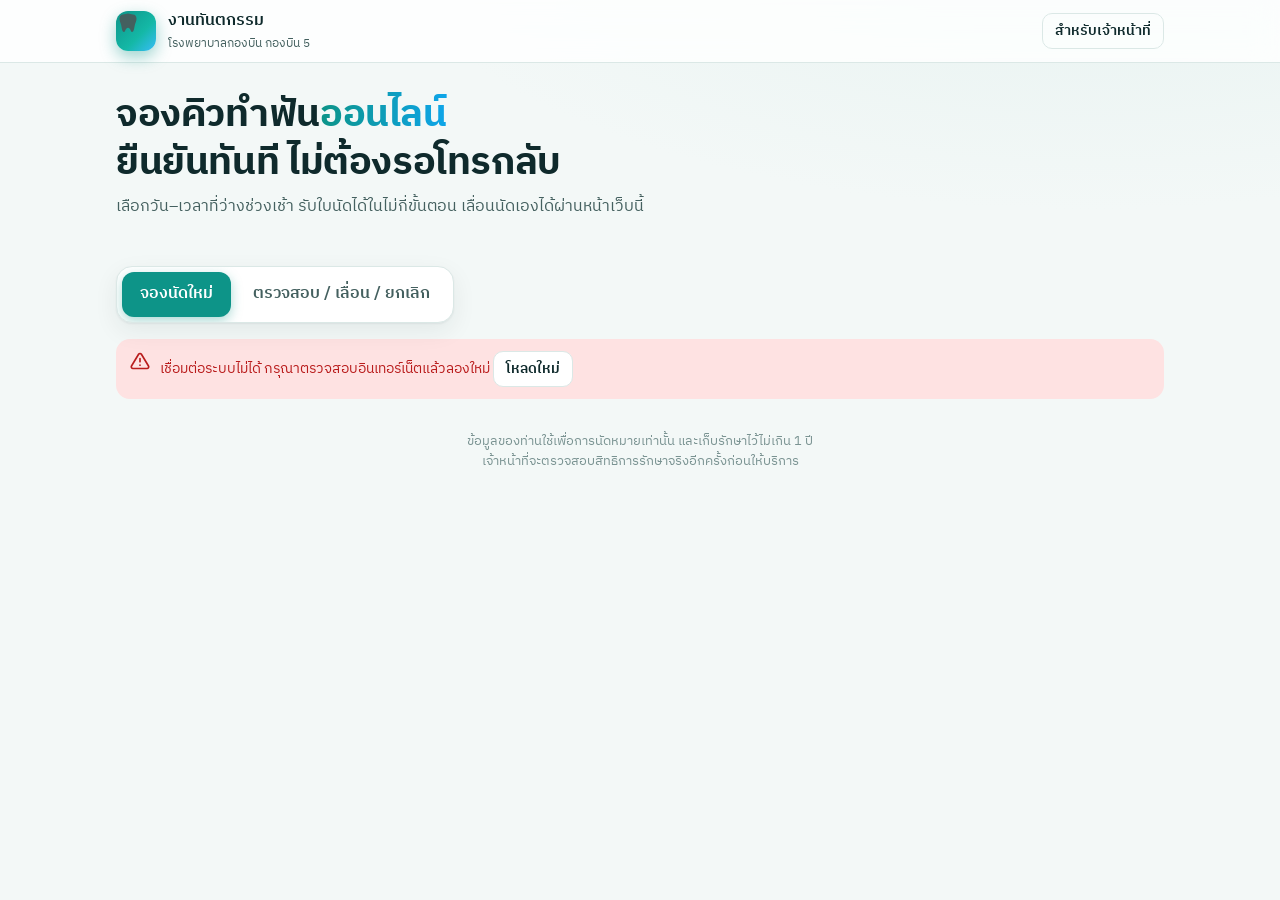
<file: index.html>
<!doctype html>
<html lang="th">
<head>
<meta charset="utf-8">
<meta name="viewport" content="width=device-width, initial-scale=1, viewport-fit=cover">
<meta name="theme-color" content="#0d9488">
<title>จองคิวทำฟันออนไลน์</title>
<meta name="description" content="จองคิวทำฟันช่วงเช้าออนไลน์ ยืนยันทันที ได้ใบนัดทันที เลื่อนนัดเองได้">
<link rel="preconnect" href="https://fonts.googleapis.com">
<link rel="preconnect" href="https://fonts.gstatic.com" crossorigin>
<link href="https://fonts.googleapis.com/css2?family=IBM+Plex+Sans+Thai:wght@400;500;600;700&display=swap" rel="stylesheet">
<link rel="stylesheet" href="style.css">
</head>
<body>
<header class="topbar">
  <div class="container">
    <a class="brand" href="./">
      <span class="logo"><svg viewBox="0 0 24 24" fill="currentColor" aria-hidden="true"><path d="M12 2.5c-2 0-3.2 1-5 1-2.2 0-3.5 1.7-3.5 4.2 0 2.2 1 3.7 1.6 6 .6 2.3.8 7.3 2.9 7.3 1.6 0 1.4-4.2 4-4.2s2.4 4.2 4 4.2c2.1 0 2.3-5 2.9-7.3.6-2.3 1.6-3.8 1.6-6 0-2.5-1.3-4.2-3.5-4.2-1.8 0-3-1-5-1z"/></svg></span>
      <div><b id="brandName">งานทันตกรรม</b><span id="brandSub">ระบบนัดหมายออนไลน์</span></div>
    </a>
    <span class="spacer"></span>
    <a class="btn sm ghost" href="admin.html" id="staffLink">สำหรับเจ้าหน้าที่</a>
  </div>
</header>

<main class="container">
  <section class="hero">
    <h1>จองคิวทำฟัน<em>ออนไลน์</em><br>ยืนยันทันที ไม่ต้องรอโทรกลับ</h1>
    <p>เลือกวัน–เวลาที่ว่างช่วงเช้า รับใบนัดได้ในไม่กี่ขั้นตอน เลื่อนนัดเองได้ผ่านหน้าเว็บนี้</p>
    <div class="chips" id="chips"></div>
  </section>

  <div class="tabs" role="tablist" aria-label="เมนู">
    <button class="tab" role="tab" id="tab-book" aria-selected="true" aria-controls="view-book">จองนัดใหม่</button>
    <button class="tab" role="tab" id="tab-manage" aria-selected="false" aria-controls="view-manage">ตรวจสอบ / เลื่อน / ยกเลิก</button>
  </div>

  <section id="view-book" role="tabpanel" aria-labelledby="tab-book"></section>
  <section id="view-manage" role="tabpanel" aria-labelledby="tab-manage" hidden></section>

  <p class="footer">ข้อมูลของท่านใช้เพื่อการนัดหมายเท่านั้น และเก็บรักษาไว้ไม่เกิน 1 ปี<br>เจ้าหน้าที่จะตรวจสอบสิทธิการรักษาจริงอีกครั้งก่อนให้บริการ</p>
</main>

<script src="engine.js"></script>
<script src="config.js"></script>
<script src="api.js"></script>
<script>
(function () {
'use strict';
var $ = function (s, r) { return (r || document).querySelector(s); };
var esc = DQ.esc, ic = DQ.ic, thai = DQ.thaiDate;
var cfg = null;
var TR_ICON = { fill: 'tooth', scale: 'sun', extract: 'x' };
var TR_HINT = { fill: 'คิวช่วง 09:00–10:00 น.', scale: 'คิวช่วง 10:00–11:30 น.', extract: 'คิวช่วง 10:00–11:30 น.' };

function fmtPhone(p) { p = String(p || ''); return p.length === 10 ? p.slice(0, 3) + '-' + p.slice(3, 6) + '-' + p.slice(6) : p; }
function trId(name) { var t = cfg.treatments.filter(function (x) { return x.name === name || x.id === name; })[0]; return t ? t.id : 'fill'; }
function trName(id) { var t = cfg.treatments.filter(function (x) { return x.id === id; })[0]; return t ? t.name : id; }
function contactLine() {
  var ph = cfg.clinicPhone || DQ.CFG.CLINIC_PHONE;
  return ph ? 'กรุณาติดต่อเจ้าหน้าที่ โทร. <a href="tel:' + esc(ph.replace(/[^\d+]/g, '')) + '">' + esc(ph) + '</a>' : 'กรุณาติดต่อเจ้าหน้าที่ที่คลินิกทันตกรรม';
}

/* =============================== ตัวเลือกวัน-เวลา =============================== */
function createPicker(root, opt) {
  var st = { month: null, date: null, time: null, av: {}, times: null, seq: 0 };
  var minM = cfg.minDate.slice(0, 7), maxM = cfg.maxDate.slice(0, 7);
  st.month = minM;

  function key() { return st.month + '|' + opt.treatment(); }
  function shiftMonth(ym, n) { var p = ym.split('-'); var d = new Date(+p[0], +p[1] - 1 + n, 1); return d.getFullYear() + '-' + ('0' + (d.getMonth() + 1)).slice(-2); }
  function emit() { opt.onChange && opt.onChange({ date: st.date, time: st.time }); }

  function render() {
    var days = st.av[key()], first = st.month + '-01';
    var offset = DQ.util.dow(first), n = new Date(+st.month.slice(0, 4), +st.month.slice(5, 7), 0).getDate();
    var map = {}; (days || []).forEach(function (d) { map[d.date] = d; });
    var cells = '';
    for (var i = 0; i < offset; i++) cells += '<span></span>';
    for (var d = 1; d <= n; d++) {
      var ds = st.month + '-' + ('0' + d).slice(-2), x = map[ds], cls = 'day none', sub = '', dis = ' disabled', lab = '';
      if (x) {
        if (x.state === 'open') { cls = 'day open'; sub = '<small>ว่าง ' + x.remaining + '</small>'; dis = ''; lab = ' aria-label="' + thai(ds) + ' ว่าง ' + x.remaining + ' คิว"'; }
        else if (x.state === 'full') { cls = 'day full'; sub = '<small>คิวเต็ม</small>'; lab = ' aria-label="' + thai(ds) + ' คิวเต็ม"'; }
        else { cls = 'day closed'; sub = '<small>ปิด</small>'; lab = ' aria-label="' + thai(ds) + ' ปิดให้บริการ"'; }
      }
      if (ds === st.date) cls += ' sel';
      if (ds === cfg.today) cls += ' today';
      cells += '<button type="button" class="' + cls + '" data-d="' + ds + '"' + dis + lab + '>' + d + sub + '</button>';
    }
    var dow = DQ.TH_D.map(function (t, i) { return '<div class="cal-dow"' + (i === 0 || i === 6 ? ' style="opacity:.55"' : '') + '>' + t.slice(0, 2).replace('พฤ', 'พฤ') + '</div>'; }).join('');
    root.innerHTML =
      '<div class="cal"><div class="cal-head">' +
      '<button type="button" class="icon-btn" data-nav="-1" aria-label="เดือนก่อนหน้า"' + (st.month <= minM ? ' disabled' : '') + '>' + ic('chevL') + '</button>' +
      '<b>' + DQ.thaiMonth(st.month) + '</b>' +
      '<button type="button" class="icon-btn" data-nav="1" aria-label="เดือนถัดไป"' + (st.month >= maxM ? ' disabled' : '') + '>' + ic('chevR') + '</button></div>' +
      '<div class="cal-grid">' + dow + (days ? cells : '<div class="skeleton" style="grid-column:1/-1;height:260px"></div>') + '</div>' +
      '<div class="legend"><span><i style="background:var(--surface);border:1px solid var(--line)"></i>เลือกได้</span><span><i style="background:var(--bad-bg)"></i>คิวเต็ม</span><span><i style="background:var(--mute-bg)"></i>ปิดให้บริการ</span></div></div>' +
      '<div class="mt" id="slotArea"></div>';
    renderSlots();
  }

  function renderSlots() {
    var box = root.querySelector('#slotArea'); if (!box) return;
    if (!st.date) { box.innerHTML = '<p class="muted small">เลือกวันที่จากปฏิทิน แล้วเลือกเวลาที่ว่าง</p>'; return; }
    if (!st.times) { box.innerHTML = '<div class="skeleton" style="height:56px"></div>'; return; }
    if (st.times === 'err') { box.innerHTML = '<div class="notice bad">โหลดเวลาไม่สำเร็จ <button type="button" class="btn sm" data-retry="1">ลองใหม่</button></div>'; return; }
    if (!st.times.length) { box.innerHTML = '<div class="notice warn">' + ic('alert') + '<span><b>คิวเต็ม</b> — วันที่ ' + thai(st.date) + ' ไม่มีเวลาว่างสำหรับการรักษานี้ กรุณาเลือกวันอื่น</span></div>'; return; }
    box.innerHTML = '<div class="lbl" style="margin-bottom:8px">เลือกเวลา — ' + thai(st.date) + '</div><div class="slots" role="radiogroup" aria-label="เวลาที่ว่าง">' +
      st.times.map(function (t) { return '<button type="button" role="radio" aria-checked="' + (t === st.time) + '" class="slot' + (t === st.time ? ' sel' : '') + '" data-t="' + t + '">' + t + ' น.</button>'; }).join('') + '</div>';
  }

  async function loadMonth() {
    if (st.av[key()]) return render();
    render();
    var k = key(), my = ++st.seq;
    try {
      var r = await DQ.call('availability', { month: st.month, treatment: opt.treatment() });
      st.av[k] = r.days;
    } catch (e) { DQ.toast(e.message, 'err'); st.av[k] = []; }
    if (my === st.seq) render();
  }
  async function loadSlots() {
    st.times = null; renderSlots();
    var my = ++st.seq;
    try {
      var r = await DQ.call('slots', { date: st.date, treatment: opt.treatment(), excludeNo: opt.excludeNo ? opt.excludeNo() : undefined });
      if (my !== st.seq) return; st.times = r.times;
    } catch (e) { if (my !== st.seq) return; st.times = 'err'; }
    renderSlots();
  }

  root.addEventListener('click', function (e) {
    var nav = e.target.closest('[data-nav]'), day = e.target.closest('.day.open'), slot = e.target.closest('.slot'), rt = e.target.closest('[data-retry]');
    if (nav) { st.month = shiftMonth(st.month, +nav.dataset.nav); loadMonth(); }
    else if (day) { st.date = day.dataset.d; st.time = null; emit(); root.querySelectorAll('.day.sel').forEach(function (b) { b.classList.remove('sel'); }); day.classList.add('sel'); loadSlots(); }
    else if (slot) { st.time = slot.dataset.t; emit(); renderSlots(); }
    else if (rt) loadSlots();
  });

  return {
    mount: loadMonth,
    reset: function () { st.av = {}; st.date = null; st.time = null; st.times = null; emit(); loadMonth(); },
    refresh: function () { st.av = {}; st.time = null; emit(); loadMonth().then(function () { if (st.date) loadSlots(); }); },
    value: function () { return { date: st.date, time: st.time }; }
  };
}

/* =============================== ใบนัด =============================== */
function slipHtml(a, pin, opt) {
  opt = opt || {};
  return '<div class="slip-wrap"><div class="slip" id="slip">' +
    '<div class="slip-top"><span class="ok">' + ic('check', 16) + (opt.title || 'ยืนยันนัดหมายแล้ว') + '</span>' +
    '<h2>' + esc(DQ.CFG.CLINIC_NAME || 'งานทันตกรรม') + ' ' + esc(DQ.CFG.HOSPITAL_NAME || '') + '</h2><div class="no">' + esc(a.apptNo) + '</div></div>' +
    '<div class="slip-body">' +
    row('ชื่อ–นามสกุล', esc(a.title + a.firstName + ' ' + a.lastName)) + row('เบอร์โทรศัพท์', fmtPhone(a.phone)) +
    row('วันที่นัด', thai(a.date, { full: true })) + row('เวลา', a.time + ' น.') +
    row('ประเภทการรักษา', esc(a.treatment)) + row('สิทธิการรักษา', esc(a.rights)) + '</div>' +
    (pin ? '<div class="slip-pin"><small>รหัสยืนยันสำหรับเลื่อนนัด (เก็บไว้ ห้ามแจ้งผู้อื่น)</small><b>' + esc(pin) + '</b></div>' : '') +
    '<div class="slip-foot"><b>โปรดมาถึงก่อนเวลานัด 10–15 นาที</b><br>หากเลยเวลานัดเกิน 10 นาที เจ้าหน้าที่จะตรวจสอบและพิจารณาว่ายังรับบริการได้หรือไม่<br>เจ้าหน้าที่จะตรวจสอบสิทธิการรักษาอีกครั้งก่อนให้บริการ</div></div>' +
    '<div class="slip-actions"><button class="btn primary" data-act="img">' + ic('download', 18) + 'บันทึกเป็นรูปภาพ</button><button class="btn" data-act="print">' + ic('print', 18) + 'พิมพ์ / PDF</button>' +
    '<button class="btn full ghost" data-act="again">กลับหน้าหลัก</button></div></div>';
  function row(k, v) { return '<div class="slip-row"><span>' + k + '</span><b>' + v + '</b></div>'; }
}
function showSlipImage(url) {
  // ทางสำรอง: แสดงรูปให้กดค้างแล้วเลือก "เพิ่มลงในรูปภาพ"
  var o = document.createElement('div');
  o.style.cssText = 'position:fixed;inset:0;z-index:9999;background:rgba(0,0,0,.85);overflow:auto;padding:16px;text-align:center;color:#fff';
  o.innerHTML = '<p style="margin:8px 0 12px">กดค้างที่รูป แล้วเลือก “เพิ่มลงในรูปภาพ” (Save to Photos)</p><img src="' + url + '" alt="ใบนัด" style="max-width:100%;border-radius:12px;background:#fff"><p><button class="btn" style="margin-top:14px">ปิด</button></p>';
  o.querySelector('button').onclick = function () { o.remove(); };
  document.body.appendChild(o);
}
function bindSlip(root, a, onAgain) {
  root.addEventListener('click', async function (e) {
    var b = e.target.closest('[data-act]'); if (!b) return;
    if (b.dataset.act === 'print') window.print();
    else if (b.dataset.act === 'again') onAgain();
    else if (b.dataset.act === 'img') {
      DQ.busy(b, true, 'กำลังสร้างรูป…');
      try {
        if (!window.html2canvas) await DQ.loadScript('https://cdnjs.cloudflare.com/ajax/libs/html2canvas/1.4.1/html2canvas.min.js');
        var cv = await html2canvas($('#slip'), { scale: 2, backgroundColor: null, useCORS: true });
        var blob = await new Promise(function (ok) { cv.toBlob(ok, 'image/png'); });
        if (!blob) throw new Error('blob');
        var fname = 'appointment-' + a.apptNo + '.png', file = null;
        try { file = new File([blob], fname, { type: 'image/png' }); } catch (e2) {}
        if (file && navigator.canShare && navigator.canShare({ files: [file] })) {
          // มือถือ (iOS/Android): เปิดแผ่นแชร์ → เลือก "บันทึกรูปภาพ"
          try { await navigator.share({ files: [file], title: 'ใบนัด ' + a.apptNo }); }
          catch (e3) { if (e3 && e3.name !== 'AbortError') showSlipImage(URL.createObjectURL(blob)); }
        } else if (/iP(hone|ad|od)/.test(navigator.userAgent)) {
          showSlipImage(URL.createObjectURL(blob));
        } else {
          var l = document.createElement('a'); l.download = fname; l.href = URL.createObjectURL(blob);
          document.body.appendChild(l); l.click(); l.remove();
        }
      } catch (err) { DQ.toast('บันทึกรูปไม่สำเร็จ กรุณาแคปหน้าจอแทน', 'err'); }
      DQ.busy(b, false);
    }
  });
}

/* =============================== จองนัดใหม่ =============================== */
var Book = (function () {
  var root = $('#view-book'), S, picker;
  function fresh(prefill) {
    S = { step: 1, f: Object.assign({ title: '', firstName: '', lastName: '', age: '', phone: '', rights: '', consent: false }, prefill || {}), treatment: 'fill', date: null, time: null, rid: null };
  }
  fresh();

  function stepper() {
    var names = ['ข้อมูลผู้ป่วย', 'เลือกวัน–เวลา', 'ตรวจสอบและยืนยัน'];
    return '<ol class="stepper" style="list-style:none;padding:0" aria-label="ขั้นตอนการจอง">' + names.map(function (n, i) {
      var k = i + 1, cls = k === S.step ? 'on' : (k < S.step ? 'done' : '');
      return (i ? '<li class="step-line ' + (k <= S.step ? 'on' : '') + '" aria-hidden="true"></li>' : '') +
        '<li class="step ' + cls + '"' + (k === S.step ? ' aria-current="step"' : '') + '><i>' + (k < S.step ? ic('check', 14) : k) + '</i><span>' + n + '</span></li>';
    }).join('') + '</ol>';
  }

  function render(quiet) {
    if (S.step === 1) step1(); else if (S.step === 2) step2(); else step3();
    if (quiet !== true) window.scrollTo({ top: Math.max(0, root.getBoundingClientRect().top + scrollY - 80), behavior: 'smooth' });
  }

  /* ---- 1: ข้อมูล ---- */
  function step1() {
    var f = S.f, titleSel = !f.title ? '' : (cfg.titles.indexOf(f.title) >= 0 ? f.title : cfg.otherTitle);
    root.innerHTML = stepper() + '<div class="card"><div class="panel-title"><h2>ข้อมูลผู้ป่วย</h2><p>ทุกช่องจำเป็น</p></div>' +
      '<form id="f1" novalidate autocomplete="on"><div class="grid2">' +
      '<div class="field"><label for="title">คำนำหน้า</label><select class="input" id="title" autocomplete="honorific-prefix"><option value="">เลือก</option>' + cfg.titles.map(function (t) { return '<option' + (titleSel === t ? ' selected' : '') + '>' + esc(t) + '</option>'; }).join('') + '</select>' +
      '<input class="input mt-s" id="titleOther" maxlength="20" placeholder="พิมพ์คำนำหน้า เช่น ร.ท., ดร." value="' + esc(titleSel === cfg.otherTitle ? f.title : '') + '"' + (titleSel === cfg.otherTitle ? '' : ' hidden') + '><div class="errmsg" id="e-title"></div></div>' +
      '<div class="field"><label for="age">อายุ (ปี)</label><input class="input" id="age" inputmode="numeric" maxlength="3" autocomplete="off" value="' + esc(f.age) + '" placeholder="เช่น 35"><div class="errmsg" id="e-age"></div></div>' +
      '<div class="field"><label for="firstName">ชื่อ</label><input class="input" id="firstName" autocomplete="given-name" maxlength="60" value="' + esc(f.firstName) + '"><div class="errmsg" id="e-firstName"></div></div>' +
      '<div class="field"><label for="lastName">นามสกุล</label><input class="input" id="lastName" autocomplete="family-name" maxlength="60" value="' + esc(f.lastName) + '"><div class="errmsg" id="e-lastName"></div></div>' +
      '</div><div class="field mt"><label for="phone">เบอร์โทรศัพท์ (ตัวเลข 10 หลัก)</label><input class="input num" id="phone" type="tel" inputmode="numeric" autocomplete="tel-national" maxlength="12" value="' + esc(f.phone) + '" placeholder="0812345678"><div class="errmsg" id="e-phone"></div></div>' +
      '<div class="field mt"><span class="lbl">สิทธิการรักษา</span><div class="choice-grid" role="radiogroup" aria-label="สิทธิการรักษา">' +
      cfg.rights.map(function (r, i) { return '<label class="choice"><input type="radio" name="rights" value="' + esc(r) + '"' + (f.rights === r ? ' checked' : '') + '><span class="box"><span class="ico">' + ic(['shield', 'ticket', 'user'][i] || 'user', 20) + '</span><span><b>' + esc(r) + '</b></span></span></label>'; }).join('') +
      '</div><div class="errmsg" id="e-rights"></div><p class="xs muted">เจ้าหน้าที่จะตรวจสอบสิทธิการรักษาจริงอีกครั้งก่อนให้บริการ</p></div>' +
      '<label class="check mt"><input type="checkbox" id="consent"' + (f.consent ? ' checked' : '') + '><span>ข้าพเจ้ายินยอมให้เก็บและใช้ข้อมูลข้างต้นเพื่อการนัดหมายและการให้บริการทางทันตกรรม โดยเก็บรักษาไว้ไม่เกิน 1 ปี</span></label><div class="errmsg" id="e-consent"></div>' +
      '<div class="actions"><span></span><button class="btn primary" type="submit">ถัดไป ' + ic('chevR', 18) + '</button></div></form></div>';
    $('#title', root).addEventListener('change', function (e) { var o = $('#titleOther', root); o.hidden = e.target.value !== cfg.otherTitle; if (!o.hidden) o.focus(); });
    var ph = $('#phone', root);
    ph.addEventListener('input', function () { ph.value = ph.value.replace(/\D/g, '').slice(0, 10); });
    $('#age', root).addEventListener('input', function (e) { e.target.value = e.target.value.replace(/\D/g, '').slice(0, 3); });
    $('#f1', root).addEventListener('submit', function (e) { e.preventDefault(); if (collect()) { S.step = 2; render(); } });
  }
  function collect() {
    var f = S.f, ok = true, first = null;
    var tsel = $('#title', root).value; f.title = tsel === cfg.otherTitle ? $('#titleOther', root).value.trim().replace(/\s+/g, ' ') : tsel; f.firstName = $('#firstName', root).value.trim().replace(/\s+/g, ' '); f.lastName = $('#lastName', root).value.trim().replace(/\s+/g, ' ');
    f.age = $('#age', root).value.trim(); f.phone = $('#phone', root).value.replace(/[\s-]/g, '');
    var r = root.querySelector('input[name=rights]:checked'); f.rights = r ? r.value : ''; f.consent = $('#consent', root).checked;
    function bad(id, msg) { var el = $('#e-' + id, root); el.textContent = msg || ''; var inp = $('#' + id, root); if (inp) inp.classList.toggle('err', !!msg); if (msg) { ok = false; first = first || inp || el; } }
    bad('title', !tsel ? 'กรุณาเลือกคำนำหน้า' : !f.title ? 'กรุณาพิมพ์คำนำหน้า' : f.title.length > 20 ? 'ไม่เกิน 20 ตัวอักษร' : /[<>]/.test(f.title) ? 'ห้ามใช้สัญลักษณ์ < >' : '');
    bad('firstName', !f.firstName ? 'กรุณากรอกชื่อ' : /[<>]/.test(f.firstName) ? 'ห้ามใช้สัญลักษณ์ < >' : '');
    bad('lastName', !f.lastName ? 'กรุณากรอกนามสกุล' : /[<>]/.test(f.lastName) ? 'ห้ามใช้สัญลักษณ์ < >' : '');
    var age = parseInt(f.age, 10); bad('age', (isNaN(age) || age < 0 || age > 120) ? 'กรุณากรอกอายุ 0–120 ปี' : '');
    bad('phone', /^\d{10}$/.test(f.phone) ? '' : 'กรุณากรอกเบอร์โทรศัพท์ 10 หลัก');
    bad('rights', f.rights ? '' : 'กรุณาเลือกสิทธิการรักษา'); bad('consent', f.consent ? '' : 'กรุณากดยอมรับเพื่อดำเนินการต่อ');
    if (first && first.focus) first.focus();
    return ok;
  }

  /* ---- 2: วัน-เวลา ---- */
  function step2() {
    root.innerHTML = stepper() + '<div class="card"><div class="panel-title"><h2>เลือกการรักษาและวัน–เวลา</h2><p>เปิดจอง ' + thai(cfg.minDate, { noDay: true }) + ' – ' + thai(cfg.maxDate, { noDay: true }) + '</p></div>' +
      '<span class="lbl">ประเภทการรักษา</span><div class="choice-grid c3 mt-s" role="radiogroup" aria-label="ประเภทการรักษา">' +
      cfg.treatments.map(function (t) { return '<label class="choice"><input type="radio" name="tr" value="' + t.id + '"' + (S.treatment === t.id ? ' checked' : '') + '><span class="box"><span class="ico">' + ic(TR_ICON[t.id], 20) + '</span><span><b>' + esc(t.name) + '</b><small>' + TR_HINT[t.id] + '</small></span></span></label>'; }).join('') + '</div>' +
      '<div class="mt-l" id="pick"></div>' +
      '<div class="actions"><button class="btn" id="back">' + ic('chevL', 18) + 'ย้อนกลับ</button><button class="btn primary" id="next" disabled>ถัดไป ' + ic('chevR', 18) + '</button></div></div>';
    picker = createPicker($('#pick', root), {
      treatment: function () { return S.treatment; },
      onChange: function (v) { S.date = v.date; S.time = v.time; $('#next', root).disabled = !(v.date && v.time); }
    });
    picker.mount();
    root.querySelectorAll('input[name=tr]').forEach(function (r) { r.addEventListener('change', function () { S.treatment = r.value; S.date = S.time = null; picker.reset(); }); });
    $('#back', root).onclick = function () { S.step = 1; render(); };
    $('#next', root).onclick = function () { if (S.date && S.time) { S.rid = DQ.uuid(); S.step = 3; render(); } };
    S.date = S.time = null;
  }

  /* ---- 3: ตรวจสอบ ---- */
  function step3() {
    var f = S.f, tn = trName(S.treatment);
    root.innerHTML = stepper() + '<div class="layout"><div class="card"><div class="panel-title"><h2>ตรวจสอบรายละเอียด</h2><p>กรุณาตรวจสอบก่อนกดยืนยัน</p></div>' +
      '<div class="confirm-line">คุณกำลังจองคิว<b> ' + esc(tn) + ' </b>วันที่ <b>' + thai(S.date, { noDay: false, full: false }) + '</b> เวลา <b>' + S.time + ' น.</b></div>' +
      '<div class="summary mt"><dl class="grid2"><div><dt>ชื่อ–นามสกุล</dt><dd>' + esc(f.title + f.firstName + ' ' + f.lastName) + '</dd></div><div><dt>อายุ</dt><dd>' + esc(f.age) + ' ปี</dd></div>' +
      '<div><dt>เบอร์โทรศัพท์</dt><dd class="num">' + fmtPhone(f.phone) + '</dd></div><div><dt>สิทธิการรักษา</dt><dd>' + esc(f.rights) + '</dd></div></dl></div>' +
      '<div id="err3"></div><div class="notice mt">' + ic('info') + '<span>โปรดมาถึงก่อนเวลานัด 10–15 นาที การจองสำเร็จจะได้รับการยืนยันทันที ไม่ต้องรอเจ้าหน้าที่</span></div>' +
      '<div class="actions"><button class="btn" id="back">' + ic('chevL', 18) + 'แก้ไข</button><button class="btn primary" id="ok">' + ic('check', 18) + 'ยืนยันการจอง</button></div></div>' +
      '<aside class="aside card"><h3>ข้อควรทราบ</h3><ul class="small muted" style="padding-left:18px;margin:10px 0 0;display:grid;gap:8px"><li>มีนัดที่ยังไม่สิ้นสุดได้ครั้งละ 1 นัด</li><li>เลื่อนหรือยกเลิกนัดเองได้ที่แท็บ “ตรวจสอบ / เลื่อนนัด” โดยใช้เลขที่นัด เบอร์โทร และรหัสยืนยัน</li><li>ช่วงบ่ายและเคสพิเศษ ทันตแพทย์/เจ้าหน้าที่เป็นผู้นัดให้</li></ul></aside></div>';
    $('#back', root).onclick = function () { S.step = 2; render(); };
    $('#ok', root).onclick = confirm;
  }
  async function confirm() {
    var btn = $('#ok', root); DQ.busy(btn, true, 'กำลังจอง…'); $('#err3', root).innerHTML = '';
    try {
      var r = await DQ.call('book', Object.assign({}, S.f, { treatment: S.treatment, date: S.date, time: S.time }), { requestId: S.rid });
      showSlip(r);
    } catch (e) {
      DQ.busy(btn, false);
      if (['SLOT_TAKEN', 'TREATMENT_MISMATCH', 'CLOSED', 'OUT_OF_WINDOW', 'NOT_OPEN', 'PAST'].indexOf(e.code) >= 0) {
        DQ.toast(e.message, 'err'); S.step = 2; render();
      } else {
        $('#err3', root).innerHTML = '<div class="notice bad mt">' + ic('alert') + '<span>' + esc(e.message) + (e.code === 'ACTIVE_EXISTS' || e.code === 'TOO_MANY' ? '<br>' + contactLine() : '') + '</span></div>';
      }
    }
  }
  function showSlip(r) {
    root.innerHTML = '<div class="notice ok" style="max-width:460px;margin:0 auto 14px">' + ic('check') + '<span>จองสำเร็จ! กรุณาบันทึกใบนัดและเก็บ “รหัสยืนยัน” ไว้สำหรับเลื่อนนัด</span></div>' + slipHtml(r.appt, r.pin);
    bindSlip(root, r.appt, function () { fresh(); render(); });
    window.scrollTo({ top: 0, behavior: 'smooth' });
  }

  return { render: function () { render(true); }, startNext: function (prefill) { fresh(prefill); S.step = 2; render(); }, showSlip: showSlip };
})();

/* =============================== ตรวจสอบ / เลื่อนนัด =============================== */
var Manage = (function () {
  var root = $('#view-manage'), cred = null, appt = null, picker, pick = {};
  function form(msg) {
    root.innerHTML = '<div class="layout"><div class="card"><div class="panel-title"><h2>ตรวจสอบนัดหมาย</h2><p>ใช้ข้อมูลจากใบนัด</p></div>' +
      '<form id="fm" novalidate><div class="field"><label for="no">เลขที่นัดหมาย</label><input class="input num" id="no" placeholder="เช่น D101126-001" autocapitalize="characters" autocomplete="off" value="' + esc(cred ? cred.apptNo : '') + '"></div>' +
      '<div class="grid2 mt"><div class="field"><label for="mp">เบอร์โทรศัพท์</label><input class="input num" id="mp" type="tel" inputmode="numeric" maxlength="12" autocomplete="tel-national"></div>' +
      '<div class="field"><label for="pin">รหัสยืนยัน 4 หลัก</label><input class="input num" id="pin" inputmode="numeric" maxlength="4" autocomplete="off" type="password"></div></div>' +
      (msg ? '<div class="notice bad mt">' + ic('alert') + '<span>' + msg + '</span></div>' : '') +
      '<div class="actions"><span></span><button class="btn primary" type="submit">' + ic('search', 18) + 'ตรวจสอบ</button></div></form></div>' +
      '<aside class="aside card"><h3>ไม่มีรหัสยืนยัน?</h3><p class="small muted mt-s">รหัสยืนยันอยู่บนใบนัดที่ได้รับหลังจองสำเร็จ หากสูญหาย ' + contactLine() + '</p></aside></div>';
    $('#mp', root).addEventListener('input', function (e) { e.target.value = e.target.value.replace(/\D/g, '').slice(0, 10); });
    $('#pin', root).addEventListener('input', function (e) { e.target.value = e.target.value.replace(/\D/g, '').slice(0, 4); });
    $('#fm', root).addEventListener('submit', async function (e) {
      e.preventDefault(); var b = $('button[type=submit]', root);
      cred = { apptNo: $('#no', root).value.trim().toUpperCase(), phone: $('#mp', root).value.replace(/[\s-]/g, ''), pin: $('#pin', root).value.trim() };
      if (!cred.apptNo || cred.phone.length !== 10 || cred.pin.length !== 4) return form('กรุณากรอกเลขที่นัด เบอร์โทร 10 หลัก และรหัสยืนยัน 4 หลักให้ครบ');
      DQ.busy(b, true, 'กำลังตรวจสอบ…');
      try { var r = await DQ.call('lookup', cred); appt = r; detail(); }
      catch (err) { form(esc(err.message)); }
    });
  }

  function detail() {
    var a = appt.appt;
    root.innerHTML = '<div class="layout"><div class="card"><div class="row between wrap"><h2>นัดหมายของคุณ</h2>' + DQ.statusPill(a.status) + '</div>' +
      '<div class="slip" style="box-shadow:none;margin-top:14px"><div class="slip-top" style="padding:16px 20px"><div class="no" style="margin:0">' + esc(a.apptNo) + '</div></div><div class="slip-body">' +
      r('ชื่อ–นามสกุล', esc(a.title + a.firstName + ' ' + a.lastName)) + r('วันที่นัด', thai(a.date, { full: true })) + r('เวลา', a.time + ' น.') + r('ประเภทการรักษา', esc(a.treatment)) + r('สิทธิการรักษา', esc(a.rights)) + '</div><div style="height:8px"></div></div>' +
      (appt.canReschedule ? '<div id="cx"></div><div class="actions" id="ma"><button class="btn" id="out">ย้อนกลับ</button><button class="btn danger" id="cn">ยกเลิกนัด</button><button class="btn primary" id="rs">' + ic('calendar', 18) + 'เลื่อนนัด</button></div>' :
        '<div class="notice ' + (appt.canBookNext ? 'ok' : 'warn') + ' mt">' + ic('info') + '<span>' + (appt.canBookNext ? 'การรักษาเสร็จสิ้นแล้ว หากทันตแพทย์แจ้งให้นัดครั้งถัดไป ท่านสามารถจองได้เอง' : esc(appt.reason) + ' ' + (appt.reason.indexOf('ติดต่อ') < 0 ? '' : contactLine())) + '</span></div>' +
        '<div class="actions"><button class="btn" id="out">ย้อนกลับ</button>' + (appt.canBookNext ? '<button class="btn primary" id="nx">จองนัดครั้งถัดไป ' + ic('chevR', 18) + '</button>' : '') + '</div>') +
      '</div></div>';
    function r(k, v) { return '<div class="slip-row"><span>' + k + '</span><b>' + v + '</b></div>'; }
    $('#out', root).onclick = function () { cred = null; form(); };
    if ($('#rs', root)) $('#rs', root).onclick = resched;
    if ($('#cn', root)) $('#cn', root).onclick = function () {
      var box = $('#cx', root), rid = DQ.uuid();
      box.innerHTML = '<div class="notice bad mt">' + ic('info') + '<span><b>ยืนยันยกเลิกนัด ' + esc(a.apptNo) + '?</b><br>นัดวันที่ ' + thai(a.date) + ' เวลา ' + a.time + ' น. จะถูกยกเลิก และคิวนี้จะเปิดให้ผู้อื่นจองได้ (ท่านจองนัดใหม่ได้ภายหลัง)</span></div>' +
        '<div class="actions"><button class="btn" id="cn-no">ไม่ยกเลิก</button><button class="btn danger" id="cn-yes">ยืนยันยกเลิกนัด</button></div><div id="cn-err"></div>';
      $('#ma', root).hidden = true;
      box.scrollIntoView({ behavior: 'smooth', block: 'center' });
      $('#cn-no', root).onclick = function () { box.innerHTML = ''; $('#ma', root).hidden = false; };
      $('#cn-yes', root).onclick = async function () {
        var b = $('#cn-yes', root); DQ.busy(b, true, 'กำลังยกเลิก…');
        try {
          await DQ.call('cancel', cred, { requestId: rid });
          root.innerHTML = '<div class="layout"><div class="card" style="text-align:center"><div class="notice ok">' + ic('check') + '<span>ยกเลิกนัด ' + esc(a.apptNo) + ' เรียบร้อยแล้ว</span></div><p class="muted mt">หากต้องการนัดใหม่ สามารถจองได้ที่แท็บ “จองนัดใหม่”</p><div class="actions" style="justify-content:center"><button class="btn primary" id="gb">จองนัดใหม่</button></div></div></div>';
          cred = null; $('#gb', root).onclick = function () { switchTab('book'); };
        } catch (err) { DQ.busy(b, false); $('#cn-err', root).innerHTML = '<div class="notice bad mt">' + esc(err.message) + '</div>'; }
      };
    };
    if ($('#nx', root)) $('#nx', root).onclick = function () {
      switchTab('book'); Book.startNext({ title: a.title, firstName: a.firstName, lastName: a.lastName, age: String(a.age), phone: a.phone, rights: a.rights, consent: true });
    };
  }

  function resched() {
    var a = appt.appt, tid = trId(a.treatment); pick = {};
    root.innerHTML = '<div class="card"><div class="panel-title"><h2>เลือกวัน–เวลาใหม่</h2><p>นัดเดิม: ' + thai(a.date, { shortDay: true }) + ' ' + a.time + ' น.</p></div>' +
      '<div class="notice">' + ic('info') + '<span>ระบบจะจองนัดใหม่ให้สำเร็จก่อน แล้วจึงยกเลิกนัดเดิมอัตโนมัติ หากวัน–เวลาที่เลือกเต็ม นัดเดิมของท่านจะยังอยู่เหมือนเดิม</span></div>' +
      '<div class="mt" id="pick"></div><div id="rsum"></div><div id="rerr"></div>' +
      '<div class="actions"><button class="btn" id="bk">' + ic('chevL', 18) + 'ย้อนกลับ</button><button class="btn primary" id="go" disabled>ยืนยันเลื่อนนัด</button></div></div>';
    var rid = DQ.uuid();
    picker = createPicker($('#pick', root), {
      treatment: function () { return tid; }, excludeNo: function () { return a.apptNo; },
      onChange: function (v) {
        pick = v; rid = DQ.uuid(); $('#go', root).disabled = !(v.date && v.time);
        $('#rsum', root).innerHTML = v.date && v.time ? '<div class="confirm-line mt">เลื่อนนัดจาก <b>' + thai(a.date) + ' ' + a.time + ' น.</b><br>เป็น <b>' + thai(v.date) + ' ' + v.time + ' น.</b></div>' : '';
      }
    });
    picker.mount();
    $('#bk', root).onclick = detail;
    $('#go', root).onclick = async function () {
      var b = $('#go', root); DQ.busy(b, true, 'กำลังเลื่อนนัด…'); $('#rerr', root).innerHTML = '';
      try {
        var r = await DQ.call('reschedule', Object.assign({}, cred, { date: pick.date, time: pick.time }), { requestId: rid });
        root.innerHTML = '<div class="notice ok" style="max-width:460px;margin:0 auto 14px">' + ic('check') + '<span>เลื่อนนัดสำเร็จ — นัดเดิม ' + esc(a.apptNo) + ' ถูกยกเลิกแล้ว กรุณาเก็บใบนัดและรหัสยืนยันใหม่นี้</span></div>' + slipHtml(r.appt, r.pin, { title: 'เลื่อนนัดสำเร็จ' });
        bindSlip(root, r.appt, function () { cred = null; form(); });
        window.scrollTo({ top: 0, behavior: 'smooth' });
      } catch (e) {
        DQ.busy(b, false);
        $('#rerr', root).innerHTML = '<div class="notice bad mt">' + ic('alert') + '<span>' + esc(e.message) + '<br><b>นัดเดิมของท่านยังคงอยู่</b></span></div>';
        if (['SLOT_TAKEN', 'CLOSED', 'OUT_OF_WINDOW', 'NOT_OPEN', 'PAST'].indexOf(e.code) >= 0) picker.refresh();
      }
    };
  }
  return { render: function () { if (!appt || !cred) form(); } , form: form };
})();

/* =============================== แท็บ / เริ่มต้น =============================== */
function switchTab(t) {
  var b = t === 'book';
  $('#view-book').hidden = !b; $('#view-manage').hidden = b;
  $('#tab-book').setAttribute('aria-selected', b); $('#tab-manage').setAttribute('aria-selected', !b);
  if (!b) Manage.render();
  history.replaceState(null, '', b ? location.pathname : '#manage');
}
$('#tab-book').onclick = function () { switchTab('book'); };
$('#tab-manage').onclick = function () { switchTab('manage'); };

(async function init() {
  DQ.demoBanner();
  $('#brandName').textContent = DQ.CFG.CLINIC_NAME || 'งานทันตกรรม';
  $('#brandSub').textContent = DQ.CFG.HOSPITAL_NAME || 'ระบบนัดหมายออนไลน์';
  document.title = 'จองคิวทำฟันออนไลน์ — ' + (DQ.CFG.HOSPITAL_NAME || DQ.CFG.CLINIC_NAME || '');
  $('#view-book').innerHTML = '<div class="skeleton" style="height:320px"></div>';
  try { cfg = await DQ.call('getConfig'); }
  catch (e) { $('#view-book').innerHTML = '<div class="notice bad">' + ic('alert') + '<span>' + esc(e.message) + ' <button class="btn sm" onclick="location.reload()">โหลดใหม่</button></span></div>'; return; }
  $('#chips').innerHTML =
    '<span class="chip">' + ic('clock', 16) + '<b>จองออนไลน์</b> ช่วงเช้า 09:00–11:30 น. (จ.–ศ.)</span>' +
    '<span class="chip">' + ic('calendar', 16) + 'จองล่วงหน้าได้ถึง <b>' + thai(cfg.maxDate, { noDay: true }) + '</b></span>' +
    '<span class="chip">' + ic('alert', 16) + 'ปวดฟันรุนแรง/ฉุกเฉิน Walk-in <b>08:00–09:00 น.</b></span>' +
    (cfg.notice ? '<span class="chip"><b>' + esc(cfg.notice) + '</b></span>' : '');
  Book.render();
  if (location.hash === '#manage') switchTab('manage');
})();
})();
</script>
</body>
</html>
</file>
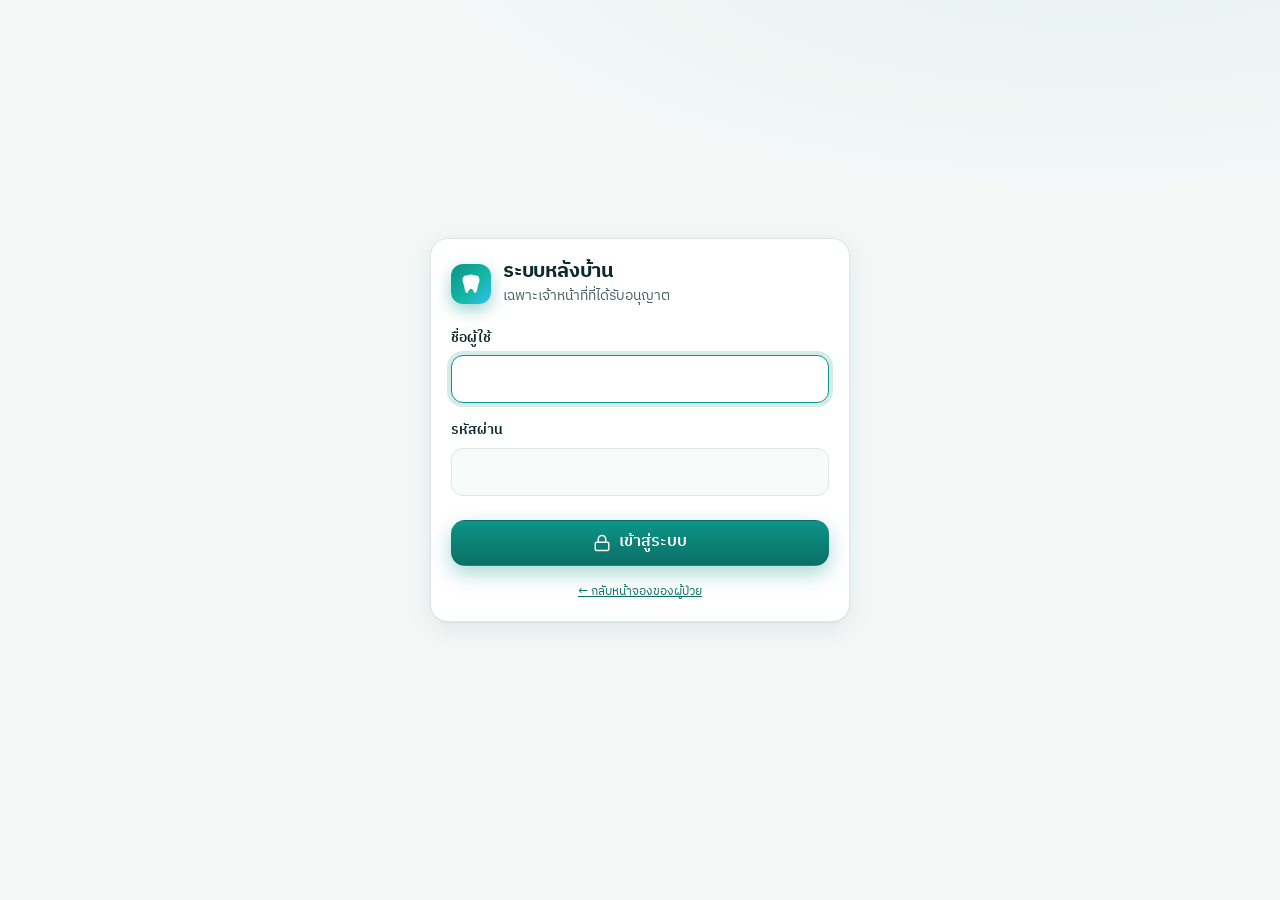
<file: admin.html>
<!doctype html>
<html lang="th">
<head>
<meta charset="utf-8">
<meta name="viewport" content="width=device-width, initial-scale=1, viewport-fit=cover">
<meta name="theme-color" content="#0d9488">
<meta name="robots" content="noindex,nofollow">
<title>ระบบหลังบ้าน — จัดการนัดทำฟัน</title>
<link rel="preconnect" href="https://fonts.googleapis.com">
<link rel="preconnect" href="https://fonts.gstatic.com" crossorigin>
<link href="https://fonts.googleapis.com/css2?family=IBM+Plex+Sans+Thai:wght@400;500;600;700&display=swap" rel="stylesheet">
<link rel="stylesheet" href="style.css">
</head>
<body>
<div id="app"></div>
<dialog id="dlg" aria-modal="true"></dialog>

<script src="engine.js"></script>
<script src="config.js"></script>
<script src="api.js"></script>
<script>
(function () {
'use strict';
const $ = (s, r) => (r || document).querySelector(s);
const { esc, ic, thaiDate: thai, call, toast } = DQ;
const U = DQ.util;
const app = $('#app'), dlg = $('#dlg');
const A = { view: 'schedule', date: null, opts: null, day: null, name: '', entered: false };
const NAV = [['schedule', 'ตารางนัด', 'calendar'], ['reports', 'รายงาน', 'chart'], ['patients', 'ผู้ป่วย', 'users'], ['closures', 'วันปิด', 'ban'], ['settings', 'ตั้งค่า', 'settings'], ['audit', 'ประวัติ', 'history']];
const ACTION_TH = { create: 'สร้างนัด', edit: 'แก้ไขข้อมูล', move: 'เปลี่ยนวัน/เวลา', status: 'เปลี่ยนสถานะ', reschedule: 'เลื่อนนัด (ผู้ป่วย)', closure_add: 'ปิดวัน', closure_remove: 'เปิดวัน', settings: 'ตั้งค่า', login: 'เข้าสู่ระบบ' };
const FIELD_TH = { title: 'คำนำหน้า', firstName: 'ชื่อ', lastName: 'นามสกุล', age: 'อายุ', phone: 'เบอร์โทร', rights: 'สิทธิ', treatment: 'การรักษา', note: 'หมายเหตุ', from: 'จาก', to: 'เป็น', reason: 'เหตุผล', date: 'วันที่', time: 'เวลา', source: 'ช่องทาง', session: 'ช่วง', affected: 'ผู้ป่วยที่ได้รับผลกระทบ', dates: 'วันที่', newApptNo: 'นัดใหม่', durationMin: 'นาที' };
const STATUS_ORDER = ['waiting', 'treating', 'done', 'cancelled', 'noshow'];
const GROUP_TH = { fill: 'อุดฟัน', scale_extract: 'ขูดหินปูน / ถอนฟัน' };
const SRC_TH = { online: 'จองออนไลน์', admin: 'เจ้าหน้าที่', walkin: 'Walk-in', extra: 'นัดเพิ่ม (เจ้าหน้าที่)' };
const isFree = a => a.status === 'cancelled' || a.status === 'noshow';
const fmtPhone = p => { p = String(p || ''); return p.length === 10 ? `${p.slice(0, 3)}-${p.slice(3, 6)}-${p.slice(6)}` : p; };
const SESS_TH = { ALL: 'ทั้งวัน', AM: 'ช่วงเช้า (จองออนไลน์)', AMX: 'นัดเพิ่มช่วงเช้า', PM: 'ช่วงบ่าย' };
const fullName = a => `${a.title}${a.firstName} ${a.lastName}`;
const tomin = t => { const p = t.split(':'); return +p[0] * 60 + +p[1]; };

/* ======================= Dialog ======================= */
function openDlg(title, body, foot) {
  dlg.innerHTML = `<div class="modal-h"><h3>${title}</h3><button class="icon-btn" data-close aria-label="ปิด">${ic('x')}</button></div><div class="modal-b">${body}${foot ? `<div class="modal-f">${foot}</div>` : ''}</div>`;
  if (!dlg.open) dlg.showModal();
  return dlg;
}
dlg.addEventListener('click', e => { if (e.target === dlg || e.target.closest('[data-close]')) dlg.close(); });
const closeDlg = () => { if (dlg.open) dlg.close(); };

/* ======================= Login / Shell ======================= */
function showLogin(msg) {
  A.entered = false; closeDlg();
  app.innerHTML = `<div class="login-wrap"><form class="card login-card" id="lf" novalidate>
    <div class="row" style="margin-bottom:18px"><span class="logo"><svg viewBox="0 0 24 24" fill="currentColor"><path d="${'M12 2.5c-2 0-3.2 1-5 1-2.2 0-3.5 1.7-3.5 4.2 0 2.2 1 3.7 1.6 6 .6 2.3.8 7.3 2.9 7.3 1.6 0 1.4-4.2 4-4.2s2.4 4.2 4 4.2c2.1 0 2.3-5 2.9-7.3.6-2.3 1.6-3.8 1.6-6 0-2.5-1.3-4.2-3.5-4.2-1.8 0-3-1-5-1z'}"/></svg></span>
    <div><h1 style="font-size:1.25rem">ระบบหลังบ้าน</h1><span class="muted small">เฉพาะเจ้าหน้าที่ที่ได้รับอนุญาต</span></div></div>
    ${msg ? `<div class="notice bad" style="margin-bottom:14px">${ic('alert')}<span>${esc(msg)}</span></div>` : ''}
    <div class="field"><label for="u">ชื่อผู้ใช้</label><input class="input" id="u" autocomplete="username" autocapitalize="off" required></div>
    <div class="field mt"><label for="p">รหัสผ่าน</label><input class="input" id="p" type="password" autocomplete="current-password" required></div>
    <button class="btn primary block mt-l" type="submit">${ic('lock', 18)}เข้าสู่ระบบ</button>
    ${DQ.DEMO ? '<p class="xs muted mt" style="text-align:center">โหมดสาธิต: admin / admin1234</p>' : ''}
    <p class="xs muted mt" style="text-align:center"><a href="./">← กลับหน้าจองของผู้ป่วย</a></p></form></div>`;
  $('#u').focus();
  $('#lf').addEventListener('submit', async e => {
    e.preventDefault(); const b = $('button[type=submit]', app);
    DQ.busy(b, true, 'กำลังเข้าสู่ระบบ…');
    try {
      const r = await call('adminLogin', { username: $('#u').value, password: $('#p').value });
      DQ.setToken(r.token); A.name = r.name; enter();
    } catch (err) { DQ.busy(b, false); showLogin(err.message); }
  });
}
window.addEventListener('dq:auth', () => { if (A.entered) showLogin('หมดเวลาการเข้าสู่ระบบ กรุณาเข้าสู่ระบบอีกครั้ง'); });

async function enter() {
  try { A.opts = await call('adminOptions'); } catch (e) { return showLogin(e.message); }
  A.entered = true; A.date = A.opts.today;
  const nav = cls => NAV.map(([k, t, i]) => `<button class="nav-i" data-nav="${k}">${ic(i)}<span>${t}</span></button>`).join('');
  app.innerHTML = `<div class="shell"><aside class="side">
      <div class="brand" style="padding:4px 8px 16px"><span class="logo"><svg viewBox="0 0 24 24" fill="currentColor"><path d="M12 2.5c-2 0-3.2 1-5 1-2.2 0-3.5 1.7-3.5 4.2 0 2.2 1 3.7 1.6 6 .6 2.3.8 7.3 2.9 7.3 1.6 0 1.4-4.2 4-4.2s2.4 4.2 4 4.2c2.1 0 2.3-5 2.9-7.3.6-2.3 1.6-3.8 1.6-6 0-2.5-1.3-4.2-3.5-4.2-1.8 0-3-1-5-1z"/></svg></span><div><b>หลังบ้าน</b><span>${esc(A.opts.clinicName)}</span></div></div>
      ${nav()}<div style="flex:1"></div>
      <div class="small muted" style="padding:8px 14px">${ic('user', 16)} ${esc(A.name)}</div>
      <button class="nav-i" data-act="logout">${ic('logout')}<span>ออกจากระบบ</span></button></aside>
    <div><div class="topbar" style="position:static"><div class="container" style="max-width:none;padding:0 16px;min-height:54px"><span class="small muted">${ic('user', 16)} ${esc(A.name)}</span><span class="spacer"></span><a class="btn sm ghost" href="./" target="_blank" rel="noopener">หน้าผู้ป่วย</a><button class="btn sm ghost" data-act="logout">${ic('logout', 16)}ออก</button></div></div>
    <main class="main" id="main"></main></div></div>
    <nav class="bottom" aria-label="เมนูหลัก">${nav()}</nav>`;
  go(A.view);
}
app.addEventListener('click', e => {
  const n = e.target.closest('[data-nav]'); if (n) return go(n.dataset.nav);
  if (e.target.closest('[data-act="logout"]')) { call('adminLogout').catch(() => {}); DQ.setToken(''); showLogin(); }
});
function go(v) {
  A.view = v;
  document.querySelectorAll('[data-nav]').forEach(b => { if (b.dataset.nav === v) b.setAttribute('aria-current', 'page'); else b.removeAttribute('aria-current'); });
  ({ schedule: viewSchedule, reports: viewReports, patients: viewPatients, closures: viewClosures, settings: viewSettings, audit: viewAudit })[v]();
  window.scrollTo(0, 0);
}
const main = () => $('#main');
const loading = () => { main().innerHTML = '<div class="skeleton" style="height:120px"></div><div class="skeleton mt" style="height:300px"></div>'; };
const failBox = (e, retry) => { main().innerHTML = `<div class="notice bad">${ic('alert')}<span>${esc(e.message)} <button class="btn sm" id="retry">ลองใหม่</button></span></div>`; $('#retry').onclick = retry; };

/* ======================= ตารางนัด ======================= */
async function viewSchedule() {
  loading();
  try { A.day = await call('adminSchedule', { date: A.date }); } catch (e) { return failBox(e, viewSchedule); }
  const d = A.day, appts = d.appts;
  const oldBackend = !d.sessClosed; if (oldBackend) d.sessClosed = {};   // Apps Script ยังเป็นเวอร์ชันเก่า (ไม่มีข้อมูลปิดคิวรายส่วน)
  const am = appts.filter(a => a.session === 'AM' && a.source !== 'extra'), amx = appts.filter(a => a.session === 'AM' && a.source === 'extra' && !isFree(a)).sort((a, b) => a.time < b.time ? -1 : 1), pm = appts.filter(a => a.session === 'PM'), wk = appts.filter(a => a.session === 'WALKIN');
  const slotAppt = t => am.find(a => a.time === t && !isFree(a));
  const inactive = appts.filter(isFree);
  const isToday = d.date === d.today;

  const secCtl = code => {   // ปุ่มปิด/เปิดคิวรายส่วน
    if (oldBackend || d.closure || !((code === 'PM') ? d.openPM : d.openAM)) return '';
    const c = d.sessClosed[code];
    return c ? `<span class="chip" style="background:var(--bad-bg);color:var(--bad)" title="${esc(c.reason)}">${ic('ban', 14)} ปิดคิว · ${esc(c.reason)}</span><button class="btn sm" data-act="opensec" data-s="${code}">เปิดคิว</button>`
             : `<button class="btn sm" data-act="closesec" data-s="${code}" style="color:var(--bad);border-color:var(--bad)">${ic('ban', 16)}ปิดคิว</button>`;
  };
  const stats = STATUS_ORDER.map(s => `<div class="stat ${DQ.STATUS[s].cls}"><b>${d.counts[s]}</b><span>${DQ.STATUS[s].th}</span></div>`).join('');
  const stale = d.stale.length ? `<div class="banner warn">${ic('alert', 22)}<div><b>มีนัดของวันก่อนหน้าที่ยังไม่ปิดสถานะ ${d.stale.length} รายการ</b><div class="small">ผู้ป่วยกลุ่มนี้จะจองออนไลน์ใหม่ไม่ได้จนกว่าจะเปลี่ยนสถานะเป็น เสร็จสิ้น / ไม่มาตามนัด / ยกเลิก</div>
    <div class="mt-s" style="display:flex;flex-wrap:wrap;gap:6px">${d.stale.slice(0, 8).map(a => `<button class="btn sm" data-goto="${a.date}">${thai(a.date, { shortDay: true, noYear: true })} · ${esc(a.firstName)} ${esc(a.lastName)}</button>`).join('')}</div></div></div>` : '';
  const closed = d.closure ? `<div class="banner bad">${ic('ban', 22)}<div class="grow"><b>วันนี้ปิดให้บริการ</b> — ${esc(d.closure.reason)}${appts.some(a => !isFree(a) && a.session !== 'WALKIN') ? '<div class="small">มีผู้ป่วยที่จองไว้ก่อนปิดวัน ระบบไม่ยกเลิกให้อัตโนมัติ กรุณาติดต่อผู้ป่วยเพื่อเลื่อน/ยกเลิก</div>' : ''}</div><button class="btn sm" data-act="reopen" data-d="${d.date}">เปิดวันนี้อีกครั้ง</button></div>` : '';

  /* ช่วงเช้า */
  let amHtml;
  if (!d.openAM) amHtml = `<div class="notice">${ic('info')}<span>${U.dow(d.date) === 0 || U.dow(d.date) === 6 ? 'วันเสาร์–อาทิตย์ไม่เปิดให้บริการ' : 'วันนี้ไม่เปิดให้บริการช่วงเช้า'}</span></div>`;
  else amHtml = '<div class="list">' + d.slots.map(s => {
    const a = slotAppt(s.time);
    return `<div class="slot-row"><div class="slot-time">${s.time}<small>${s.group === 'fill' ? 'อุดฟัน' : 'ขูด/ถอน'}</small></div>` +
      (a ? card(a) : `<div class="empty-slot"><span>ว่าง — เปิดรับ ${GROUP_TH[s.group] || ''}</span>${d.sessClosed.AM ? '' : `<button class="btn sm" data-add="AM" data-time="${s.time}">${ic('plus', 16)}เพิ่มนัด</button>`}</div>`) + '</div>';
  }).join('') + '</div>';

  /* ช่วงบ่าย */
  const pmAct = pm.filter(a => !isFree(a)).sort((a, b) => a.time < b.time ? -1 : 1);
  const s0 = tomin(d.pmStart), s1 = tomin(d.pmEnd), span = s1 - s0;
  let pmHtml;
  if (!d.openPM) pmHtml = `<div class="notice">${ic('info')}<span>${U.dow(d.date) === 5 ? 'วันศุกร์ปิดให้บริการช่วงบ่าย' : 'วันนี้ไม่มีนัดช่วงบ่าย'}</span></div>`;
  else {
    const ticks = []; for (let m = s0; m <= s1; m += 30) ticks.push(`${('0' + Math.floor(m / 60)).slice(-2)}:${('0' + m % 60).slice(-2)}`);
    pmHtml = `<div class="tl" aria-hidden="true">${pmAct.map(a => `<i style="left:${(tomin(a.time) - s0) / span * 100}%;width:${(tomin(a.endTime) - tomin(a.time)) / span * 100}%"></i>`).join('')}</div><div class="tl-scale">${ticks.map(t => `<span>${t}</span>`).join('')}</div>` +
      `<div class="list">${pmAct.length ? pmAct.map(a => `<div class="slot-row"><div class="slot-time">${a.time}<small>ถึง ${a.endTime}</small></div>${card(a)}</div>`).join('') : '<div class="empty-slot"><span>ยังไม่มีนัดช่วงบ่าย</span></div>'}</div>`;
  }

  main().innerHTML = `
    <div class="adm-top"><h1>ตารางนัดหมาย</h1>
      <div class="date-nav"><button class="icon-btn" data-day="-1" aria-label="วันก่อนหน้า">${ic('chevL')}</button>
      <input class="input" type="date" id="dpick" value="${d.date}" aria-label="เลือกวันที่"><button class="icon-btn" data-day="1" aria-label="วันถัดไป">${ic('chevR')}</button>
      <button class="btn sm" data-day="0"${isToday ? ' disabled' : ''}>วันนี้</button></div></div>
    <div class="row between wrap" style="margin:-6px 0 14px;gap:8px"><p class="muted" style="margin:0"><b style="color:var(--ink)">${thai(d.date, { full: true })}</b>${isToday ? ' · วันนี้' : ''}</p>
      ${!d.closure && (d.openAM || d.openPM) ? `<button class="btn sm" data-act="closeday" style="color:var(--bad);border-color:var(--bad)">${ic('ban', 16)}ปิดคิว${isToday ? 'วันนี้' : 'วันที่เลือก'}</button>` : ''}</div>
    ${oldBackend ? `<div class="banner warn">${ic('alert', 22)}<div><b>Apps Script ยังเป็นเวอร์ชันเก่า</b><div class="small">ปุ่มปิด/เปิดคิวรายส่วนจะแสดงหลังวาง Code.gs + Engine.gs ใหม่ และ Deploy เวอร์ชันใหม่</div></div></div>` : ''}${stale}${closed}<div class="stats">${stats}</div>
    <section class="sec"><div class="sec-h"><h2>ช่วงเช้า <small>09:00–11:30 น. · จองออนไลน์ได้</small></h2>${secCtl('AM')}</div>${amHtml}</section>
    <section class="sec"><div class="sec-h"><h2>นัดเพิ่มช่วงเช้า <small>เจ้าหน้าที่กำหนด · ไม่จำกัดจำนวน · ไม่ใช้คิวออนไลน์</small></h2><div class="row" style="gap:8px;flex-wrap:wrap">${secCtl('AMX')}${d.openAM && !d.closure && !d.sessClosed.AMX ? `<button class="btn sm primary" data-add="AMX">${ic('plus', 16)}เพิ่มนัดเกินโควตา / นัดอื่น ๆ</button>` : ''}</div></div>
      <div class="list">${amx.length ? amx.map(a => `<div class="slot-row"><div class="slot-time">${a.time}<small>นัดเพิ่ม</small></div>${card(a)}</div>`).join('') : '<div class="empty-slot"><span>ยังไม่มีนัดเพิ่ม — เช่น อุดฟันคนที่ 3 ขึ้นไป หรือนัดตัดไหม/ตรวจติดตามผล</span></div>'}</div></section>
    <section class="sec"><div class="sec-h"><h2>ช่วงบ่าย <small>${esc(d.pmStart)}–${esc(d.pmEnd)} น. · เจ้าหน้าที่/ทันตแพทย์กำหนด</small></h2><div class="row" style="gap:8px;flex-wrap:wrap">${secCtl('PM')}${d.openPM && !d.closure && !d.sessClosed.PM ? `<button class="btn sm primary" data-add="PM">${ic('plus', 16)}เพิ่มนัดช่วงบ่าย</button>` : ''}</div></div>${pmHtml}</section>
    <section class="sec"><div class="sec-h"><h2>Walk-in <small>${esc(d.walkinStart)}–${esc(d.walkinEnd)} น. · ฉุกเฉิน/ปวดฟันรุนแรง</small></h2>${d.openAM ? `<button class="btn sm" data-add="WALKIN">${ic('plus', 16)}บันทึก Walk-in</button>` : ''}</div>
      <div class="list">${wk.length ? wk.map(card).join('') : '<div class="empty-slot"><span>ยังไม่มีรายการ Walk-in</span></div>'}</div></section>
    ${inactive.length ? `<section class="sec"><div class="sec-h"><h2>ยกเลิก / ไม่มาตามนัด <small>${inactive.length} รายการ · คิวถูกคืนให้ระบบแล้ว</small></h2></div><div class="list">${inactive.map(card).join('')}</div></section>` : ''}`;
}

function card(a) {
  const sb = STATUS_ORDER.map(s => `<button class="sb ${DQ.STATUS[s].cls}${a.status === s ? ' on' : ''}" data-st="${s}" data-no="${a.apptNo}" aria-pressed="${a.status === s}">${DQ.STATUS[s].th}</button>`).join('');
  return `<article class="appt ${DQ.STATUS[a.status].cls}" data-no="${a.apptNo}">
    <div class="row between wrap"><span class="nm">${esc(fullName(a))} <span class="muted small" style="font-weight:400">· ${esc(a.age)} ปี</span></span>${DQ.statusPill(a.status)}</div>
    <div class="meta"><span>${ic('phone', 14)} <a href="tel:${esc(a.phone)}">${fmtPhone(a.phone)}</a></span><span>${ic('tooth', 14)} ${esc(a.treatment)}${a.teeth ? ` · <b>${esc(a.teeth)} ซี่</b>` : ''}</span><span>${ic('shield', 14)} ${esc(a.rights)}</span>
      ${a.session === 'PM' ? `<span>${ic('clock', 14)} ${a.time}–${a.endTime} (${a.durationMin} นาที)</span>` : ''}<span class="num">${esc(a.apptNo)}</span><span>${SRC_TH[a.source] || ''}</span></div>
    ${a.note ? `<div class="small muted">หมายเหตุ: ${esc(a.note)}</div>` : ''}
    <div class="statusbar" role="group" aria-label="เปลี่ยนสถานะ">${sb}</div>
    <div class="tools"><button class="btn sm" data-edit="${a.apptNo}">${ic('edit', 15)}แก้ไข</button>${a.session !== 'WALKIN' && !isFree(a) ? `<button class="btn sm" data-move="${a.apptNo}">${ic('move', 15)}เปลี่ยนวัน/เวลา</button>` : ''}<button class="btn sm ghost" data-hist="${a.apptNo}">${ic('history', 15)}ประวัติผู้ป่วย</button></div></article>`;
}

/* ---- เหตุการณ์ในหน้าตารางนัด ---- */
document.addEventListener('click', async e => {
  if (!A.entered) return;
  const t = e.target;
  let b;
  if ((b = t.closest('[data-day]'))) { const n = +b.dataset.day; A.date = n === 0 ? A.opts.today : U.addDays(A.date, n); return viewSchedule(); }
  if ((b = t.closest('[data-goto]'))) { A.date = b.dataset.goto; return viewSchedule(); }
  if ((b = t.closest('[data-add]'))) return openCreate(b.dataset.add, A.date, b.dataset.time);
  if ((b = t.closest('[data-edit]'))) return openEdit(find(b.dataset.edit));
  if ((b = t.closest('[data-move]'))) return openMove(find(b.dataset.move));
  if ((b = t.closest('[data-hist]'))) { const a = find(b.dataset.hist); return openHistory(a); }
  if ((b = t.closest('[data-st]'))) return changeStatus(b.dataset.no, b.dataset.st);
  if ((b = t.closest('[data-act="closeday"]'))) return closeDayDlg('ALL');
  if ((b = t.closest('[data-act="closesec"]'))) return closeDayDlg(b.dataset.s);
  if ((b = t.closest('[data-act="opensec"]'))) {
    try { await call('adminRemoveClosure', { date: A.date, session: b.dataset.s }); toast('เปิดคิวแล้ว', 'ok'); refresh(); } catch (err) { toast(err.message, 'err'); }
    return;
  }
  if ((b = t.closest('[data-act="reopen"]'))) {
    try { await call('adminRemoveClosure', { date: b.dataset.d }); toast('เปิดวันให้บริการแล้ว', 'ok'); refresh(); } catch (err) { toast(err.message, 'err'); }
  }
});
document.addEventListener('change', e => { if (A.entered && e.target.id === 'dpick' && e.target.value) { A.date = e.target.value; viewSchedule(); } });
function closeDayDlg(sess) {
  const date = A.date, lbl = sess === 'ALL' ? 'วันนี้' : SESS_TH[sess];
  const chips = ['ทันตแพทย์ลา', 'ประชุม / อบรม', 'วันหยุดราชการ', 'ระบบ/อุปกรณ์ขัดข้อง'];
  openDlg(`ปิดคิว${sess === 'ALL' ? '' : ' ' + SESS_TH[sess]} · ${thai(date, { full: true })}`,
    `<p class="small muted">${{ ALL: 'ปิดทั้งวัน (ช่วงเช้า–บ่าย) ผู้ป่วยจะจองออนไลน์ไม่ได้', AM: 'ปิดคิวจองออนไลน์ช่วงเช้า เจ้าหน้าที่ยังเพิ่มนัดเพิ่มได้', AMX: 'ปิดไม่ให้เพิ่มนัดเพิ่มช่วงเช้า (คิวออนไลน์ไม่กระทบ)', PM: 'ปิดไม่ให้เพิ่มนัดช่วงบ่าย' }[sess]} ระบบ<b>ไม่ยกเลิกนัดที่มีอยู่ให้อัตโนมัติ</b> และเปิดคิวกลับได้ภายหลัง</p>
     <div class="field mt"><label for="cd-rs">เหตุผล</label><input class="input" id="cd-rs" maxlength="120" placeholder="เช่น ทันตแพทย์ลา / ประชุม" autocomplete="off"></div>
     <div class="mt-s" style="display:flex;flex-wrap:wrap;gap:6px">${chips.map(c => `<button type="button" class="btn sm" data-chip="${esc(c)}">${esc(c)}</button>`).join('')}</div><div id="derr"></div>`,
    `<button class="btn" data-close>ยกเลิก</button><button class="btn primary" id="cd-ok">${ic('ban', 18)}ปิดคิว</button>`);
  document.querySelectorAll('[data-chip]').forEach(b => b.onclick = () => { $('#cd-rs').value = b.dataset.chip; });
  const run = async (confirm, btn) => {
    DQ.busy(btn, true);
    try {
      const x = await call('adminAddClosure', { from: date, to: date, session: sess, reason: $('#cd-rs').value, confirm }, { requestId: confirm ? DQ.uuid() : undefined });
      if (x.needConfirm) { DQ.busy(btn, false); return confirmAffected(x); }
      closeDlg(); toast('ปิดคิว' + lbl + 'แล้ว', 'ok'); await viewSchedule();
      if (x.affected && x.affected.length) affectedDlg(x.affected, true);
    } catch (err) { DQ.busy(btn, false); $('#derr').innerHTML = `<div class="notice bad mt">${esc(err.message)}</div>`; }
  };
  const listHtml = l => `<div class="banner warn">${ic('alert', 22)}<div><b>${l.length} ราย</b> มีนัดใน${sess === 'ALL' ? 'วันนี้' : SESS_TH[sess]}<div class="small">ระบบ<b>ไม่ยกเลิกนัดให้อัตโนมัติ</b> กรุณาติดต่อผู้ป่วยเพื่อเลื่อนนัด</div></div></div>
    <div class="list mt">${l.map(a => `<div class="appt ${DQ.STATUS[a.status].cls}"><div class="row between wrap"><b>${esc(fullName(a))}</b><span class="small num">${a.time} น.</span></div><div class="meta"><span>${ic('phone', 14)} <a href="tel:${esc(a.phone)}">${esc(a.phone)}</a></span><span>${ic('tooth', 14)} ${esc(a.treatment)}</span></div></div>`).join('')}</div>`;
  function confirmAffected(x) {
    const rs = $('#cd-rs').value;
    openDlg('มีผู้ป่วยได้รับผลกระทบ', listHtml(x.affected), `<button class="btn" data-close>ยกเลิก</button><button class="btn primary" id="cd-yes">ยืนยันปิดคิว (ไม่ยกเลิกนัด)</button>`);
    $('#cd-yes').onclick = async function () {
      DQ.busy(this, true);
      try { const y = await call('adminAddClosure', { from: date, to: date, session: sess, reason: rs, confirm: true }, { requestId: DQ.uuid() }); closeDlg(); toast('ปิดคิว' + lbl + 'แล้ว', 'ok'); await viewSchedule(); affectedDlg(y.affected || x.affected, true); }
      catch (err) { DQ.busy(this, false); toast(err.message, 'err'); }
    };
  }
  function affectedDlg(l) { openDlg('ปิดคิวแล้ว — โปรดติดต่อผู้ป่วย', listHtml(l), '<button class="btn primary" data-close>รับทราบ</button>'); }
  $('#cd-ok').onclick = function () { run(false, this); };
}
const find = no => (A.day && (A.day.appts.concat(A.day.stale)).find(a => a.apptNo === no)) || A.hist && A.hist.find(a => a.apptNo === no);
const refresh = () => { if (A.view === 'schedule') viewSchedule(); else if (A.view === 'closures') viewClosures(); };

async function changeStatus(no, st) {
  const a = find(no); if (!a || a.status === st) return;
  if (st === 'cancelled' || st === 'noshow') {
    const label = DQ.STATUS[st].th;
    openDlg(`${label} — ${esc(fullName(a))}`,
      `<p class="small muted">${st === 'noshow' ? 'ผู้ป่วยที่ไม่มาตามนัดสามารถจองใหม่ได้ทันที ระบบจะเก็บประวัติไว้ให้ตรวจสอบ' : 'เมื่อยกเลิก คิวนี้จะถูกคืนให้ระบบและเปิดให้จองใหม่ได้ (ไม่ลบข้อมูลนัดเดิม)'}</p>
       <div class="field mt"><label for="rs">เหตุผล / หมายเหตุ (ไม่บังคับ)</label><textarea class="input" id="rs" rows="2" maxlength="120"></textarea></div><div id="derr"></div>`,
      `<button class="btn" data-close>ปิด</button><button class="btn ${st === 'cancelled' ? 'danger' : 'primary'}" id="ok">ยืนยัน ${label}</button>`);
    $('#ok').onclick = async function () {
      DQ.busy(this, true);
      try { await call('adminSetStatus', { apptNo: no, status: st, reason: $('#rs').value }, { requestId: DQ.uuid() }); closeDlg(); toast(`บันทึกสถานะ “${label}” แล้ว`, 'ok'); refresh(); }
      catch (err) { DQ.busy(this, false); $('#derr').innerHTML = `<div class="notice bad mt">${esc(err.message)}</div>`; }
    };
    return;
  }
  try { await call('adminSetStatus', { apptNo: no, status: st }, { requestId: DQ.uuid() }); toast(`เปลี่ยนเป็น “${DQ.STATUS[st].th}” แล้ว`, 'ok'); refresh(); }
  catch (err) { toast(err.message, 'err'); }
}

/* ======================= ฟอร์มนัดหมาย ======================= */
const optList = (arr, sel) => arr.map(x => `<option${x === sel ? ' selected' : ''}>${esc(x)}</option>`).join('');
function personFields(v) {
  v = v || {};
  const tsel = !v.title ? A.opts.titles[0] : (A.opts.titles.includes(v.title) ? v.title : A.opts.otherTitle);
  return `<div class="grid2"><div class="field"><label for="f-title">คำนำหน้า</label><select class="input" id="f-title">${optList(A.opts.titles, tsel)}</select>
    <input class="input" id="f-title-o" maxlength="20" placeholder="พิมพ์คำนำหน้า เช่น ร.ท., ดร." value="${tsel === A.opts.otherTitle ? esc(v.title) : ''}" style="margin-top:8px"${tsel === A.opts.otherTitle ? '' : ' hidden'}></div>
    <div class="field"><label for="f-age">อายุ</label><input class="input" id="f-age" inputmode="numeric" maxlength="3" value="${esc(v.age || '')}"></div>
    <div class="field"><label for="f-first">ชื่อ</label><input class="input" id="f-first" maxlength="60" value="${esc(v.firstName || '')}"></div>
    <div class="field"><label for="f-last">นามสกุล</label><input class="input" id="f-last" maxlength="60" value="${esc(v.lastName || '')}"></div></div>
    <div class="grid2 mt"><div class="field"><label for="f-phone">เบอร์โทรศัพท์</label><input class="input num" id="f-phone" type="tel" inputmode="numeric" maxlength="12" value="${esc(v.phone || '')}"></div>
    <div class="field"><label for="f-rights">สิทธิการรักษา</label><select class="input" id="f-rights">${optList(A.opts.rights, v.rights)}</select></div></div>`;
}
document.addEventListener('change', e => { if (e.target && e.target.id === 'f-title') { const o = $('#f-title-o'); o.hidden = e.target.value !== A.opts.otherTitle; if (!o.hidden) o.focus(); } });
const readPerson = () => ({ title: $('#f-title').value === A.opts.otherTitle ? $('#f-title-o').value.trim() : $('#f-title').value, age: $('#f-age').value.trim(), firstName: $('#f-first').value, lastName: $('#f-last').value, phone: $('#f-phone').value.replace(/[\s-]/g, ''), rights: $('#f-rights').value });
const nowHM = () => { const d = new Date(); return ('0' + d.getHours()).slice(-2) + ':' + ('0' + d.getMinutes()).slice(-2); };
const teethField = v => `<div class="field"><label for="f-teeth">จำนวนซี่ที่อุด/ถอน <span class="muted xs">(ไม่บังคับ)</span></label><input class="input" id="f-teeth" inputmode="numeric" maxlength="2" placeholder="เช่น 2" value="${esc(v || '')}"></div>`;
const OTH = 'อื่น ๆ (ระบุเอง)';
function treatPicker(list, selected) {
  const std = list.indexOf(selected) >= 0, sel = std ? selected : OTH;
  return `<select class="input" id="f-treat">${optList(list.concat(OTH), sel)}</select>
    <input class="input" id="f-treat-o" maxlength="80" placeholder="เขียนอธิบายว่านัดอะไร เช่น ตัดไหม, ตรวจติดตามผล" value="${std ? '' : esc(selected || '')}" style="margin-top:8px"${std ? ' hidden' : ''}>`;
}
const readTreat = () => $('#f-treat').value === OTH ? $('#f-treat-o').value.trim() : $('#f-treat').value;
document.addEventListener('change', e => { if (e.target && e.target.id === 'f-treat') { const o = $('#f-treat-o'); if (o) { o.hidden = e.target.value !== OTH; if (!o.hidden) o.focus(); } } });
const amTreatments = () => A.opts.treatments.map(t => t.name);
const allTreatments = () => amTreatments().concat(A.opts.adminTreatments.map(t => t.name));
const groupOf = name => (A.opts.treatments.find(t => t.name === name) || {}).group;

function amTimeSelect(dayAppts, treat, selected, selfNo) {
  const g = groupOf(treat);
  return A.opts.amSlots.filter(s => !g || s.group === g).map(s => {
    const busy = dayAppts.some(a => a.session === 'AM' && a.time === s.time && !isFree(a) && a.apptNo !== selfNo);
    return `<option value="${s.time}"${s.time === selected ? ' selected' : ''}${busy ? ' disabled' : ''}>${s.time} น.${busy ? ' (ไม่ว่าง)' : ''}</option>`;
  }).join('');
}
async function dayAppts(date) { try { return (await call('adminSchedule', { date })).appts; } catch (e) { return []; } }

async function openCreate(session, date, time) {
  const O = A.opts, title = { AM: 'เพิ่มนัดช่วงเช้า', AMX: 'เพิ่มนัดช่วงเช้า (เกินโควตา / อื่น ๆ)', PM: 'เพิ่มนัดช่วงบ่าย', WALKIN: 'บันทึก Walk-in' }[session];
  let cur = A.day.appts, curDate = date;
  const slotGroup = (O.amSlots.find(s => s.time === time) || {}).group;
  const defTreat = session === 'AMX' ? 'อุดฟัน' : session === 'AM' ? (slotGroup === 'scale_extract' ? 'ขูดหินปูน' : 'อุดฟัน') : session === 'PM' ? 'ผ่าฟันคุด' : 'ปวดฟันรุนแรง';
  const timeField = session === 'AMX'
    ? `<div class="field"><label for="f-time">เวลา (${O.amSlots[0].time}–${O.extraEnd})</label><input class="input" id="f-time" type="time" min="${O.amSlots[0].time}" max="11:59" value="${time || '09:00'}"></div>`
    : session === 'AM'
    ? `<div class="field"><label for="f-time">เวลา</label><select class="input" id="f-time"></select></div>`
    : session === 'PM'
      ? `<div class="field"><label for="f-time">เวลาเริ่ม (${O.pmStart}–${O.pmEnd})</label><input class="input" id="f-time" type="time" step="300" min="${O.pmStart}" max="${O.pmEnd}" value="${O.pmStart}"></div>`
      : `<div class="field"><label for="f-time">เวลา</label><input class="input" id="f-time" type="time" value="${nowHM()}"></div>`;
  const treatField = session === 'AMX'
    ? `<div class="field"><label for="f-treat">ประเภทการรักษา</label>${treatPicker(amTreatments(), 'อุดฟัน')}</div>`
    : session === 'WALKIN'
    ? `<div class="field"><label for="f-treat">อาการ / การรักษา</label><input class="input" id="f-treat" list="tl" value="${esc(defTreat)}" maxlength="80"><datalist id="tl">${['ปวดฟันรุนแรง', 'ฟันบวม', 'อุบัติเหตุ/ฟันแตก', ...allTreatments()].map(x => `<option>${esc(x)}</option>`).join('')}</datalist></div>`
    : `<div class="field"><label for="f-treat">ประเภทการรักษา</label>${treatPicker(session === 'AM' ? amTreatments() : allTreatments(), defTreat)}</div>`;
  openDlg(title, `<form id="cf" novalidate>${personFields()}
    <div class="grid2 mt">${treatField}<div class="field"><label for="f-date">วันที่</label><input class="input" id="f-date" type="date" value="${date}"></div></div>
    <div class="grid2 mt">${timeField}${session === 'PM' ? `<div class="field"><label for="f-dur">ระยะเวลา (นาที)</label><input class="input" id="f-dur" type="number" min="15" max="120" step="5" value="90"></div>` : session === 'WALKIN' ? `<div class="field"><label for="f-status">สถานะ</label><select class="input" id="f-status">${STATUS_ORDER.map(s => `<option value="${s}"${s === 'waiting' ? ' selected' : ''}>${DQ.STATUS[s].th}</option>`).join('')}</select></div>` : '<div></div>'}</div>
    <div class="grid2 mt">${teethField('')}<div class="field"><label for="f-note">หมายเหตุ</label><input class="input" id="f-note" maxlength="300"></div></div><div id="derr"></div></form>`,
    `<button class="btn" data-close>ยกเลิก</button><button class="btn primary" id="ok">${ic('check', 18)}บันทึกนัด</button>`);
  $('#f-teeth').addEventListener('input', e => { e.target.value = e.target.value.replace(/\D/g, '').slice(0, 2); });
  const fillTimes = () => { if (session !== 'AM') return;  /* AMX ใช้ช่องเวลาอิสระ */ const sel = $('#f-time'); const keep = sel.value || time; sel.innerHTML = amTimeSelect(cur, $('#f-treat').value === OTH ? '' : $('#f-treat').value, keep); };
  const fillDur = () => { if (session !== 'PM') return; const t = O.adminTreatments.find(x => x.name === $('#f-treat').value); $('#f-dur').value = t ? t.minutes : ($('#f-treat').value === OTH ? $('#f-dur').value : 30); };
  fillTimes(); fillDur();
  $('#f-treat').addEventListener('change', () => { fillTimes(); fillDur(); });
  $('#f-date').addEventListener('change', async e => { if (session === 'AM' && e.target.value) { cur = await dayAppts(e.target.value); fillTimes(); } });
  $('#f-phone').addEventListener('input', e => { e.target.value = e.target.value.replace(/\D/g, '').slice(0, 10); });
  $('#ok').onclick = async function () {
    const p = Object.assign(readPerson(), { session, treatment: session === 'WALKIN' ? $('#f-treat').value : readTreat(), date: $('#f-date').value, time: $('#f-time').value, note: $('#f-note').value, teeth: $('#f-teeth').value });
    if (session === 'PM') p.durationMin = $('#f-dur').value;
    if (session === 'WALKIN') p.status = $('#f-status').value;
    DQ.busy(this, true, 'กำลังบันทึก…');
    try {
      const r = await call('adminCreate', p, { requestId: DQ.uuid() });
      closeDlg(); A.date = r.appt.date; refresh(); if (A.view !== 'schedule') go('schedule');
      if (session === 'WALKIN') toast('บันทึก Walk-in แล้ว', 'ok');
      else openDlg('สร้างนัดสำเร็จ', `<div class="notice ok">${ic('check')}<span>เลขที่นัด <b class="num">${esc(r.appt.apptNo)}</b> — ${thai(r.appt.date)} ${r.appt.time} น.</span></div>
        <p class="mt small muted">รหัสยืนยันสำหรับผู้ป่วย (ใช้เลื่อนนัดผ่านเว็บ${session === 'PM' || session === 'AMX' ? ' — นัดนี้ให้เจ้าหน้าที่เลื่อน/ยกเลิกให้เท่านั้น' : ''}):</p>
        <div class="slip-pin" style="margin:8px 0 0"><b>${esc(r.pin)}</b><small>แจ้งผู้ป่วยทางโทรศัพท์/เขียนลงบัตรนัด — ระบบจะไม่แสดงอีก</small></div>`, '<button class="btn primary" data-close>เรียบร้อย</button>');
    } catch (err) { DQ.busy(this, false); $('#derr').innerHTML = `<div class="notice bad mt">${ic('alert')}<span>${esc(err.message)}</span></div>`; }
  };
}

function openEdit(a) {
  const stdList = a.session === 'AM' && a.source !== 'extra' ? amTreatments() : allTreatments();
  openDlg(`แก้ไขข้อมูล · ${esc(a.apptNo)}`, `<form novalidate>${personFields(a)}
    <div class="field mt"><label for="f-treat">ประเภทการรักษา</label>${treatPicker(stdList, a.treatment)}</div>
    <div class="grid2 mt">${teethField(a.teeth)}<div class="field"><label for="f-note">หมายเหตุ</label><input class="input" id="f-note" maxlength="300" value="${esc(a.note)}"></div></div>
    <p class="xs muted mt">การเปลี่ยนวัน/เวลา ให้ใช้ปุ่ม “เปลี่ยนวัน/เวลา” ทุกการแก้ไขถูกบันทึกในประวัติพร้อมชื่อเจ้าหน้าที่</p><div id="derr"></div></form>`,
    `<button class="btn" data-close>ยกเลิก</button><button class="btn primary" id="ok">บันทึก</button>`);
  $('#f-phone').addEventListener('input', e => { e.target.value = e.target.value.replace(/\D/g, '').slice(0, 10); });
  $('#f-teeth').addEventListener('input', e => { e.target.value = e.target.value.replace(/\D/g, '').slice(0, 2); });
  $('#ok').onclick = async function () {
    DQ.busy(this, true);
    try { await call('adminUpdate', Object.assign(readPerson(), { apptNo: a.apptNo, treatment: readTreat(), note: $('#f-note').value, teeth: $('#f-teeth').value }), { requestId: DQ.uuid() }); closeDlg(); toast('บันทึกการแก้ไขแล้ว', 'ok'); refresh(); }
    catch (err) { DQ.busy(this, false); $('#derr').innerHTML = `<div class="notice bad mt">${ic('alert')}<span>${esc(err.message)}</span></div>`; }
  };
}

async function openMove(a) {
  const O = A.opts; let cur = await dayAppts(a.date);
  openDlg(`เปลี่ยนวัน/เวลา · ${esc(a.apptNo)}`, `<p class="small muted">${esc(fullName(a))} — ปัจจุบัน ${thai(a.date, { shortDay: true })} ${a.time} น.</p>
    <div class="grid2 mt"><div class="field"><label for="m-date">วันที่ใหม่</label><input class="input" id="m-date" type="date" value="${a.date}"></div>
    ${a.session === 'AM' && a.source !== 'extra' ? `<div class="field"><label for="m-time">เวลา</label><select class="input" id="m-time"></select></div>` : `<div class="field"><label for="m-time">เวลาเริ่ม</label><input class="input" id="m-time" type="time" step="300" min="${a.source === 'extra' ? O.amSlots[0].time : O.pmStart}" max="${a.source === 'extra' ? '11:59' : O.pmEnd}" value="${a.time}"></div>`}</div>
    ${a.session === 'PM' ? `<div class="field mt"><label for="m-dur">ระยะเวลา (นาที)</label><input class="input" id="m-dur" type="number" min="15" max="120" step="5" value="${a.durationMin}"></div>` : ''}
    <div class="notice mt">${ic('info')}<span>ระบบตรวจสอบวันเปิดบริการ คิวว่าง และเวลาทับซ้อนให้อัตโนมัติ ประวัติเดิมถูกเก็บไว้ใน Log</span></div><div id="derr"></div>`,
    `<button class="btn" data-close>ยกเลิก</button><button class="btn primary" id="ok">ย้ายนัด</button>`);
  const fill = () => { if (a.session === 'AM' && a.source !== 'extra') $('#m-time').innerHTML = amTimeSelect(cur, a.treatment, a.time, a.apptNo); };
  fill();
  $('#m-date').addEventListener('change', async e => { if (a.session === 'AM' && a.source !== 'extra' && e.target.value) { cur = await dayAppts(e.target.value); fill(); } });
  $('#ok').onclick = async function () {
    DQ.busy(this, true);
    try {
      const r = await call('adminMove', { apptNo: a.apptNo, date: $('#m-date').value, time: $('#m-time').value, durationMin: a.session === 'PM' ? $('#m-dur').value : undefined }, { requestId: DQ.uuid() });
      closeDlg(); toast('ย้ายนัดเรียบร้อย', 'ok'); A.date = r.appt.date; refresh();
    } catch (err) { DQ.busy(this, false); $('#derr').innerHTML = `<div class="notice bad mt">${ic('alert')}<span>${esc(err.message)}</span></div>`; }
  };
}

/* ======================= ประวัติผู้ป่วย ======================= */
function fmtDetail(s) {
  let o; try { o = JSON.parse(s); } catch (e) { return esc(s); }
  if (!o || typeof o !== 'object') return esc(s);
  return Object.keys(o).map(k => {
    const v = o[k], lab = FIELD_TH[k] || (k === 'dates' ? 'วันที่' : k);
    if (Array.isArray(v)) return `${lab}: ${esc(v[0])} → ${esc(v[1])}`;
    if (k === 'to' && o.from && (o.from in DQ.STATUS)) return `${DQ.STATUS[o.from].th} → ${DQ.STATUS[v] ? DQ.STATUS[v].th : esc(v)}`;
    if (k === 'from' && (v in DQ.STATUS)) return '';
    return v === '' ? '' : `${lab}: ${esc(typeof v === 'object' ? JSON.stringify(v) : v)}`;
  }).filter(Boolean).join(' · ');
}
async function openHistory(p) {
  openDlg(`ประวัติผู้ป่วย`, '<div class="skeleton" style="height:160px"></div>');
  try {
    const r = await call('adminHistory', { phone: p.phone, firstName: p.firstName, lastName: p.lastName });
    A.hist = r.appts;
    const cnt = s => r.appts.filter(a => a.status === s).length;
    $('.modal-b', dlg).innerHTML = `<div class="row"><span class="avatar">${esc((p.firstName || '?').charAt(0))}</span><div><b>${esc(fullName(p))}</b><div class="small muted">${fmtPhone(p.phone)} · ${r.appts.length} นัด · เสร็จสิ้น ${cnt('done')} · ไม่มา ${cnt('noshow')} · ยกเลิก ${cnt('cancelled')}</div></div></div>
      <h4 class="mt-l" style="margin-bottom:10px">ประวัติการนัดหมาย</h4><div class="list">${r.appts.map(a => `<div class="appt ${DQ.STATUS[a.status].cls}"><div class="row between wrap"><b>${thai(a.date, { shortDay: true })} · ${a.time} น.</b>${DQ.statusPill(a.status)}</div><div class="meta"><span class="num">${esc(a.apptNo)}</span><span>${esc(a.treatment)}</span><span>${SRC_TH[a.source] || ''}</span>${a.rescheduledFrom ? `<span>เลื่อนมาจาก ${esc(a.rescheduledFrom)}</span>` : ''}${a.rescheduledTo ? `<span>เลื่อนไป ${esc(a.rescheduledTo)}</span>` : ''}</div>${a.note ? `<div class="small muted">${esc(a.note)}</div>` : ''}</div>`).join('')}</div>
      <h4 class="mt-l" style="margin-bottom:10px">บันทึกการเปลี่ยนแปลง</h4><div class="tline">${r.audit.length ? r.audit.map(l => `<div><b class="small">${ACTION_TH[l.action] || esc(l.action)}</b> <span class="xs muted num">${esc(l.apptNo)}</span><div class="xs muted">${esc(l.time)} · ${esc(l.admin)}</div><div class="small">${fmtDetail(l.detail)}</div></div>`).join('') : '<p class="muted small">ไม่มีบันทึก</p>'}</div>
      <div class="modal-f"><button class="btn" data-close>ปิด</button></div>`;
  } catch (e) { $('.modal-b', dlg).innerHTML = `<div class="notice bad">${esc(e.message)}</div>`; }
}

/* ======================= ค้นหาผู้ป่วย ======================= */
function viewPatients() {
  main().innerHTML = `<div class="adm-top"><h1>ค้นหาผู้ป่วย</h1></div>
    <div class="field" style="max-width:560px"><label for="q" class="sr">ค้นหา</label><div style="position:relative"><span style="position:absolute;left:14px;top:13px;color:var(--ink3)">${ic('search')}</span><input class="input" id="q" style="padding-left:44px" placeholder="ชื่อ นามสกุล หรือเบอร์โทรศัพท์" autocomplete="off" inputmode="search"></div></div>
    <div class="list mt" id="res"><p class="muted small">พิมพ์อย่างน้อย 2 ตัวอักษร (หรือเลขโทรศัพท์ 3 หลัก)</p></div>`;
  let tm, seq = 0;
  $('#q').addEventListener('input', e => {
    clearTimeout(tm); const q = e.target.value;
    tm = setTimeout(async () => {
      const my = ++seq;
      if (q.trim().length < 2) { $('#res').innerHTML = '<p class="muted small">พิมพ์อย่างน้อย 2 ตัวอักษร</p>'; return; }
      try {
        const r = await call('adminSearch', { q }); if (my !== seq) return;
        $('#res').innerHTML = r.patients.length ? r.patients.map((p, i) => `<button class="pt" data-p="${i}"><span class="avatar">${esc(p.firstName.charAt(0))}</span><span class="grow"><b>${esc(fullName(p))}</b><br><span class="small muted">${fmtPhone(p.phone)} · ล่าสุด ${thai(p.last, { shortDay: true, noYear: false })}</span></span><span class="small muted nowrap">${p.total} นัด${p.noshow ? ` · ไม่มา ${p.noshow}` : ''}</span>${p.active ? '<span class="pill s-waiting">มีนัดค้าง</span>' : ''}</button>`).join('') : '<div class="notice">ไม่พบผู้ป่วย</div>';
        A.found = r.patients;
      } catch (err) { $('#res').innerHTML = `<div class="notice bad">${esc(err.message)}</div>`; }
    }, 320);
  });
  $('#res').addEventListener('click', e => { const b = e.target.closest('[data-p]'); if (b) openHistory(A.found[+b.dataset.p]); });
}

/* ======================= วันปิดบริการ ======================= */
async function viewClosures() {
  loading();
  let r; try { r = await call('adminClosures'); } catch (e) { return failBox(e, viewClosures); }
  main().innerHTML = `<div class="adm-top"><h1>จัดการวันเปิด–ปิดให้บริการ</h1></div>
    <div class="layout"><div class="card"><h3>ปิดวันให้บริการ</h3><p class="small muted mt-s">เช่น วันหยุดราชการ ทันตแพทย์/ผู้ช่วยลา ประชุม อบรม — ระบบจะไม่ยกเลิกนัดเดิมให้อัตโนมัติ</p>
      <form id="cf" class="mt" novalidate><div class="grid2"><div class="field"><label for="c-from">ตั้งแต่วันที่</label><input class="input" type="date" id="c-from" value="${r.today}"></div><div class="field"><label for="c-to">ถึงวันที่ (ถ้าปิดหลายวัน)</label><input class="input" type="date" id="c-to"></div></div>
      <div class="field mt"><label for="c-sess">ส่วนที่ปิด</label><select class="input" id="c-sess">${Object.keys(SESS_TH).map(k => `<option value="${k}">${SESS_TH[k]}</option>`).join('')}</select></div>
      <div class="field mt"><label for="c-rs">เหตุผล</label><input class="input" id="c-rs" maxlength="120" placeholder="เช่น วันหยุดราชการ / ประชุม / ทันตแพทย์ลา"></div><div id="derr"></div>
      <button class="btn primary mt" type="submit">${ic('ban', 18)}ปิดวัน</button></form></div>
    <aside class="card"><h3>วันที่ปิดไว้</h3><div class="list mt" id="cl">${r.closures.length ? r.closures.map(c => `<div class="appt" style="border-left-color:var(--bad)"><div class="row between"><div><b>${thai(c.date, { shortDay: true })}</b><div class="small muted"><b>${SESS_TH[c.session || 'ALL']}</b> · ${esc(c.reason)}</div></div>${c.date >= r.today ? `<button class="btn sm danger" data-rm="${c.date}" data-s="${c.session || 'ALL'}">${(c.session || 'ALL') === 'ALL' ? 'เปิดวัน' : 'เปิดคิว'}</button>` : '<span class="xs muted">ผ่านมาแล้ว</span>'}</div></div>`).join('') : '<p class="muted small">ยังไม่มีวันปิด</p>'}</div></aside></div>`;
  async function submit(confirm) {
    const p = { from: $('#c-from').value, to: $('#c-to').value || $('#c-from').value, reason: $('#c-rs').value, session: $('#c-sess').value, confirm };
    try {
      const x = await call('adminAddClosure', p, { requestId: confirm ? DQ.uuid() : undefined });
      if (x.needConfirm) return showAffected(x, p, false);
      if (x.affected && x.affected.length) showAffected(x, p, true); else toast(`ปิดให้บริการ ${x.added} วันแล้ว`, 'ok');
      viewClosures();
    } catch (err) { $('#derr').innerHTML = `<div class="notice bad mt">${ic('alert')}<span>${esc(err.message)}</span></div>`; }
  }
  $('#cf').addEventListener('submit', e => { e.preventDefault(); submit(false); });
  $('#cl').addEventListener('click', async e => {
    const b = e.target.closest('[data-rm]'); if (!b) return;
    try { await call('adminRemoveClosure', { date: b.dataset.rm, session: b.dataset.s }); toast('เปิดแล้ว', 'ok'); viewClosures(); } catch (err) { toast(err.message, 'err'); }
  });
  function showAffected(x, p, done) {
    openDlg(done ? 'ปิดวันแล้ว — โปรดติดต่อผู้ป่วย' : 'มีผู้ป่วยได้รับผลกระทบ',
      `<div class="banner warn">${ic('alert', 22)}<div><b>${x.affected.length} ราย</b> มีนัดในวันที่จะปิด<div class="small">ระบบ<b>ไม่ยกเลิกนัดให้อัตโนมัติ</b> กรุณาติดต่อผู้ป่วยเพื่อเลื่อนหรือยกเลิกนัดด้วยตนเอง</div></div></div>
       <div class="list">${x.affected.map(a => `<div class="appt ${DQ.STATUS[a.status].cls}"><div class="row between wrap"><b>${esc(fullName(a))}</b><span class="small num">${thai(a.date, { shortDay: true, noYear: true })} ${a.time} น.</span></div><div class="meta"><span>${ic('phone', 14)} <a href="tel:${esc(a.phone)}">${fmtPhone(a.phone)}</a></span><span>${esc(a.treatment)}</span><span class="num">${esc(a.apptNo)}</span></div></div>`).join('')}</div>`,
      done ? '<button class="btn primary" data-close>รับทราบ</button>' : '<button class="btn" data-close>ยกเลิก</button><button class="btn primary" id="ok">ยืนยันปิดวัน (ไม่ยกเลิกนัด)</button>');
    if (!done) $('#ok').onclick = () => { closeDlg(); submit(true); };
  }
}

/* ======================= ตั้งค่า ======================= */
async function viewSettings() {
  loading();
  let s; try { s = (await call('adminGetSettings')).settings; } catch (e) { return failBox(e, viewSettings); }
  main().innerHTML = `<div class="adm-top"><h1>ตั้งค่าระบบ</h1></div><form class="card" id="sf" style="max-width:720px" novalidate>
    <h3>การเปิดรับจอง</h3><div class="grid2 mt">
    <div class="field"><label for="s-win">เปิดจองล่วงหน้า (วัน)</label><input class="input" id="s-win" type="number" min="7" max="92" value="${esc(s.bookingWindowDays)}"><span class="xs muted">แนะนำ 30–60 วัน (1–2 เดือน)</span></div>
    <div class="field"><label for="s-min">จองได้ตั้งแต่อีกกี่วัน</label><input class="input" id="s-min" type="number" min="0" max="30" value="${esc(s.minAdvanceDays)}"><span class="xs muted">1 = จองได้ตั้งแต่พรุ่งนี้</span></div>
    <div class="field"><label for="s-rs">ผู้ป่วยเลื่อนนัดเองได้ก่อนวันนัด (วัน)</label><input class="input" id="s-rs" type="number" min="0" max="30" value="${esc(s.rescheduleMinDays)}"></div>
    <div class="field"><label for="s-key">ใช้อะไรระบุว่าเป็นผู้ป่วยคนเดียวกัน</label><select class="input" id="s-key"><option value="phone_name"${s.patientKeyMode === 'phone_name' ? ' selected' : ''}>เบอร์โทร + ชื่อ–นามสกุล</option><option value="phone"${s.patientKeyMode === 'phone' ? ' selected' : ''}>เบอร์โทรอย่างเดียว (เข้มงวดสุด)</option></select></div></div>
    <h3 class="mt-l">ข้อมูลที่แสดงให้ผู้ป่วย</h3><div class="grid2 mt">
    <div class="field"><label for="s-name">ชื่อหน่วยงาน</label><input class="input" id="s-name" maxlength="80" value="${esc(s.clinicName)}"></div>
    <div class="field"><label for="s-ph">เบอร์โทรติดต่อ</label><input class="input" id="s-ph" maxlength="40" value="${esc(s.clinicPhone)}"></div></div>
    <div class="field mt"><label for="s-nt">ประกาศสั้น ๆ (แสดงหน้าแรก)</label><input class="input" id="s-nt" maxlength="200" value="${esc(s.notice)}" placeholder="เช่น ปิดให้บริการช่วงสงกรานต์"></div>
    <h3 class="mt-l">คำนำหน้าชื่อ</h3><div class="field mt"><label for="s-ti">รายการคำนำหน้าที่ให้เลือก (คั่นด้วยจุลภาค)</label><textarea class="input" id="s-ti" rows="3" maxlength="800" placeholder="นาย, นาง, นางสาว, ร.ท., ร.อ.">${esc(s.titles)}</textarea><span class="xs muted">ระบบเพิ่มตัวเลือก “อื่น ๆ” ให้อัตโนมัติ — ผู้ป่วยเลือกแล้วพิมพ์เองได้ (ไม่เกิน 20 ตัวอักษร)</span></div>
    <h3 class="mt-l">ข้อมูลส่วนบุคคล</h3><div class="field mt" style="max-width:320px"><label for="s-ret">ระยะเวลาเก็บรักษา (วัน)</label><input class="input" id="s-ret" type="number" min="90" max="1095" value="${esc(s.retentionDays)}"><span class="xs muted">ค่าตามข้อกำหนด = 365 วัน (ลบอัตโนมัติรายเดือน)</span></div><div id="derr"></div>
    <div class="actions"><span></span><button class="btn primary" type="submit">บันทึกการตั้งค่า</button></div>
    <p class="xs muted mt">เวลาเปิด–ปิดและช่วงเวลาคิว แก้ในชีต <b>Settings</b> ของ Google Sheet (ดู README)</p></form>
    <section class="card mt-l" id="adm-box" style="max-width:720px"><div class="skeleton" style="height:90px"></div></section>`;
  admList();
  $('#sf').addEventListener('submit', async e => {
    e.preventDefault(); const b = $('button[type=submit]');
    DQ.busy(b, true);
    try {
      await call('adminSaveSettings', { bookingWindowDays: $('#s-win').value, minAdvanceDays: $('#s-min').value, rescheduleMinDays: $('#s-rs').value, patientKeyMode: $('#s-key').value, clinicName: $('#s-name').value, clinicPhone: $('#s-ph').value, notice: $('#s-nt').value, titles: $('#s-ti').value, retentionDays: $('#s-ret').value }, { requestId: DQ.uuid() });
      A.opts = await call('adminOptions'); toast('บันทึกการตั้งค่าแล้ว', 'ok'); viewSettings();
    } catch (err) { DQ.busy(b, false); $('#derr').innerHTML = `<div class="notice bad mt">${esc(err.message)}</div>`; }
  });
}

/* ---- จัดการผู้ดูแลระบบ ---- */
async function admList() {
  const box = $('#adm-box'); if (!box) return;
  let r; try { r = await call('adminListAdmins'); } catch (e) { box.innerHTML = `<h3>ผู้ดูแลระบบ</h3><div class="notice bad mt">${esc(e.message)}${e.code === 'BAD_ACTION' ? ' — ยังไม่ได้อัปเดต Apps Script (Deploy เวอร์ชันใหม่)' : ''}</div>`; return; }
  const on = r.admins.filter(a => a.active).length;
  box.innerHTML = `<div class="row between wrap"><h3>ผู้ดูแลระบบ <span class="muted small">(${on} บัญชีที่ใช้งานอยู่)</span></h3><button class="btn sm primary" id="adm-add">${ic('plus', 16)}เพิ่มผู้ดูแล</button></div>
    <div class="tbl-wrap mt"><table class="table"><thead><tr><th>ชื่อที่แสดง</th><th>ชื่อผู้ใช้</th><th>สถานะ</th><th></th></tr></thead><tbody>${r.admins.map(a => `<tr${a.active ? '' : ' class="muted"'}>
      <td>${esc(a.displayName)}${a.isMe ? ' <span class="chip">คุณ</span>' : ''}</td><td>${esc(a.username)}</td><td style="white-space:nowrap">${a.active ? 'ใช้งาน' : 'ปิดใช้งาน'}</td>
      <td style="text-align:right"><button class="btn sm" data-ae="${esc(a.username)}">แก้ไข</button></td></tr>`).join('')}</tbody></table></div>
    <p class="xs muted mt">ผู้ดูแลทุกคนมีสิทธิ์เท่ากัน รหัสผ่านถูกเข้ารหัสแบบทางเดียว ผู้ดูแลคนอื่นมองไม่เห็น การปิดใช้งานมีผลทันที</p>`;
  $('#adm-add').onclick = () => admDlg(null, r.admins);
  box.querySelectorAll('[data-ae]').forEach(b => b.onclick = () => admDlg(r.admins.find(a => a.username === b.dataset.ae), r.admins));
}
function admDlg(a, all) {
  const add = !a, onCount = all.filter(x => x.active).length;
  openDlg(add ? 'เพิ่มผู้ดูแลระบบ' : 'แก้ไขผู้ดูแล — ' + esc(a.username),
    `<form id="af" novalidate><div class="field"><label for="a-u">ชื่อผู้ใช้ (a-z 0-9 . _ -)</label><input class="input" id="a-u" maxlength="30" autocomplete="off" value="${add ? '' : esc(a.username)}"${add ? '' : ' disabled'}></div>
     <div class="field mt"><label for="a-n">ชื่อที่แสดง / ชื่อเจ้าหน้าที่</label><input class="input" id="a-n" maxlength="60" autocomplete="off" value="${add ? '' : esc(a.displayName)}"></div>
     <div class="field mt"><label for="a-p">${add ? 'รหัสผ่าน (อย่างน้อย 8 ตัวอักษร)' : 'รหัสผ่านใหม่ (เว้นว่างถ้าไม่เปลี่ยน)'}</label><input class="input" id="a-p" type="password" autocomplete="new-password" maxlength="100"></div>
     ${add ? '' : `<label class="check mt"><input type="checkbox" id="a-on"${a.active ? ' checked' : ''}${a.isMe || (a.active && onCount < 2) ? ' disabled' : ''}> เปิดใช้งานบัญชีนี้${a.isMe ? ' <span class="xs muted">(ปิดบัญชีตนเองไม่ได้)</span>' : ''}</label>`}
     <div id="aerr"></div></form>`,
    `<button class="btn" data-close>ยกเลิก</button><button class="btn primary" id="a-ok">บันทึก</button>`);
  $('#a-ok').onclick = async e => {
    const b = e.currentTarget, p = { mode: add ? 'add' : 'edit', username: $('#a-u').value, displayName: $('#a-n').value, password: $('#a-p').value };
    if (!p.password) delete p.password;
    if (!add) p.active = $('#a-on').checked;
    DQ.busy(b, true);
    try { await call('adminSaveAdmin', p, { requestId: DQ.uuid() }); closeDlg(); toast(add ? 'เพิ่มผู้ดูแลแล้ว' : 'บันทึกแล้ว', 'ok'); admList(); }
    catch (err) { DQ.busy(b, false); $('#aerr').innerHTML = `<div class="notice bad mt">${esc(err.message)}</div>`; }
  };
}

/* ======================= ประวัติการเปลี่ยนแปลง ======================= */
async function viewAudit() {
  loading();
  let r; try { r = await call('adminAudit', { limit: 200 }); } catch (e) { return failBox(e, viewAudit); }
  main().innerHTML = `<div class="adm-top"><h1>ประวัติการเปลี่ยนแปลง</h1><span class="muted small">ล่าสุด ${r.logs.length} รายการ</span></div>
    <div class="tbl-wrap"><table class="table"><thead><tr><th>เวลา</th><th>เจ้าหน้าที่</th><th>การกระทำ</th><th>เลขที่นัด</th><th>รายละเอียด</th></tr></thead><tbody>${r.logs.map(l => `<tr><td class="num nowrap">${esc(l.time)}</td><td>${esc(l.admin)}</td><td>${ACTION_TH[l.action] || esc(l.action)}</td><td class="num">${esc(l.apptNo)}</td><td class="small">${fmtDetail(l.detail)}</td></tr>`).join('')}</tbody></table></div>`;
}

/* ======================= สรุป / รายงาน ======================= */
A.rep = { tab: 'day', date: null, month: null };
const num = n => n == null ? '–' : Number(n).toLocaleString('th-TH');
const pctTxt = v => v == null ? '–' : v + '%';
const shiftDate = (ds, n) => { const d = new Date(ds + 'T00:00:00'); d.setDate(d.getDate() + n); return d.getFullYear() + '-' + ('0' + (d.getMonth() + 1)).slice(-2) + '-' + ('0' + d.getDate()).slice(-2); };
const shiftMonth = (ym, n) => { const d = new Date(+ym.slice(0, 4), +ym.slice(5, 7) - 1 + n, 1); return d.getFullYear() + '-' + ('0' + (d.getMonth() + 1)).slice(-2); };
const hbars = (items, unit, noPct) => { const max = Math.max(1, ...items.map(i => i.count)), tot = items.reduce((s, i) => s + i.count, 0);
  return items.length ? `<div class="hbars">${items.map(i => `<div class="hb"><span title="${esc(i.label || i.key)}">${esc(i.label || i.key)}</span><span class="tr"><i style="width:${Math.max(3, i.count / max * 100)}%"></i></span><b>${num(i.count)}${unit ? ' ' + unit : ''}${noPct ? '' : `<em>${tot ? Math.round(i.count * 100 / tot) : 0}%</em>`}</b></div>`).join('')}</div>` : '<p class="muted small">ยังไม่มีข้อมูล</p>'; };
const kpi = (label, val, sub, cls) => `<div class="kpi ${cls || ''}"><small>${label}</small><b>${val}</b><span class="sub">${sub || '&nbsp;'}</span></div>`;
const delta = (cur, prev, suffix) => { if (prev == null || cur == null) return 'เดือนก่อน: –'; const d = Math.round((cur - prev) * 10) / 10; return `${d > 0 ? '▲ +' : d < 0 ? '▼ ' : '＝ '}${d === 0 ? 'เท่าเดิม' : d}${d === 0 ? '' : (suffix || '')} จากเดือนก่อน`; };
const printHead = title => `<div class="print-only"><b style="font-size:1.2rem">${esc(A.opts.clinicName)}</b><br>${title}<br><span class="small muted">พิมพ์เมื่อ ${thai(A.opts.today, { full: true })} โดย ${esc(A.name)}</span></div>`;

function viewReports() {
  const R = A.rep; if (!R.date) R.date = A.opts.today; if (!R.month) R.month = A.opts.today.slice(0, 7);
  main().innerHTML = `<div class="adm-top" data-noprint><h1>สรุป / รายงาน</h1></div>
    <div class="rp-tabs" role="tablist" data-noprint><button role="tab" data-rt="day" aria-selected="${R.tab === 'day'}">สรุปรายวัน</button><button role="tab" data-rt="month" aria-selected="${R.tab === 'month'}">เดชบอร์ดรายเดือน</button></div><div id="rp"></div>`;
  main().querySelectorAll('[data-rt]').forEach(b => b.onclick = () => { R.tab = b.dataset.rt; viewReports(); });
  (R.tab === 'day' ? repDay : repMonth)();
}

async function repDay() {
  const R = A.rep, box = $('#rp'); box.innerHTML = '<div class="skeleton" style="height:100px"></div><div class="skeleton mt" style="height:260px"></div>';
  let d; try { d = await call('adminDailySummary', { date: R.date }); } catch (e) { box.innerHTML = `<div class="notice bad">${ic('alert')}<span>${esc(e.message)}</span></div>`; return; }
  const c = d.counts, pend = c.waiting + c.treating, closedMsg = d.closure ? `<div class="banner bad">${ic('ban', 22)}<div><b>วันนี้ปิดให้บริการ</b> — ${esc(d.closure.reason)}</div></div>` : '';
  const amPct = d.amCap ? Math.round(d.amUsed * 100 / d.amCap) : 0, pmPct = d.pmCapMin ? Math.min(100, Math.round(d.pmUsedMin * 100 / d.pmCapMin)) : 0;
  const hr = m => (Math.round(m / 6) / 10) + ' ชม.';
  const nx = d.next ? `<div class="rp-card wide"><div class="row between wrap"><h3>นัดวันทำการถัดไป — ${thai(d.next.date, { full: true })} (${d.next.appts.length} นัด)</h3><button class="btn sm" data-noprint onclick="window.print()">${ic('print', 16)}พิมพ์รายชื่อ</button></div>` +
    (d.next.appts.length ? `<div class="tbl-wrap"><table class="table"><thead><tr><th>เวลา</th><th>ชื่อ–นามสกุล</th><th>เบอร์โทร</th><th>การรักษา</th><th>สถานะ</th></tr></thead><tbody>${d.next.appts.map(a => `<tr><td class="num nowrap">${a.time}${a.endTime ? '–' + a.endTime : ''}</td><td>${esc(fullName(a))}</td><td class="num nowrap"><a href="tel:${esc(a.phone)}">${fmtPhone(a.phone)}</a></td><td>${esc(a.treatment)}</td><td>${DQ.statusPill(a.status)}</td></tr>`).join('')}</tbody></table></div>` : '<p class="muted small">ยังไม่มีผู้ป่วยนัดในวันนั้น</p>') + '</div>' : '';
  box.innerHTML = `<div class="rp-bar" data-noprint><h2>${thai(d.date, { full: true })}</h2><span class="grow"></span>
      <button class="btn sm" data-d="-1" aria-label="วันก่อนหน้า">‹</button><input class="input" type="date" id="rd" value="${d.date}" style="width:auto;min-height:40px"><button class="btn sm" data-d="1" aria-label="วันถัดไป">›</button><button class="btn sm" data-d="0">วันนี้</button>
      <button class="btn sm" id="rgo">${ic('calendar', 16)}เปิดตารางนัด</button><button class="btn sm" onclick="window.print()">${ic('print', 16)}พิมพ์</button></div>
    ${printHead('สรุปการจองประจำวัน ' + thai(d.date, { full: true }))}${closedMsg}
    <div class="kpis">${kpi('นัดทั้งหมด', num(c.total), `ช่วงเช้า ${d.bySession.AM.total} · บ่าย ${d.bySession.PM.total} · Walk-in ${d.bySession.WALKIN.total}`)}${kpi('เสร็จสิ้น', num(c.done), 'รับบริการแล้ว', 'k-done')}${kpi('รอ / กำลังรักษา', num(pend), `รอ ${c.waiting} · กำลังรักษา ${c.treating}`, 'k-pend')}${kpi('ไม่มาตามนัด', num(c.noshow), '', 'k-mute')}${kpi('ยกเลิก', num(c.cancelled), '', 'k-bad')}</div>
    ${d.stale ? `<div class="banner warn">${ic('alert', 22)}<div><b>มีนัดวันก่อนหน้าที่ยังไม่ปิดสถานะ ${d.stale} รายการ</b><div class="small">ผู้ป่วยกลุ่มนี้จะจองออนไลน์ใหม่ไม่ได้จนกว่าจะปิดสถานะ</div></div></div>` : ''}
    <div class="rp-grid"><div class="rp-card"><h3>การใช้คิว</h3>
      <div class="meter-row"><span>ช่วงเช้า (คิวออนไลน์)</span><b>${d.openAM ? `${d.amUsed} / ${d.amCap} คิว${d.amExtra ? ` (+นัดเพิ่ม ${d.amExtra})` : ''}` : 'ไม่เปิด'}</b></div><div class="meter" role="img" aria-label="ใช้คิวช่วงเช้า ${amPct}%"><i style="width:${amPct}%"></i></div>
      <div class="meter-row mt"><span>ช่วงบ่าย (ทันตแพทย์กำหนด)</span><b>${d.openPM ? `${hr(d.pmUsedMin)} / ${hr(d.pmCapMin)}` : 'ไม่เปิด'}</b></div><div class="meter" role="img" aria-label="ใช้เวลาช่วงบ่าย ${pmPct}%"><i style="width:${pmPct}%"></i></div></div>
      <div class="rp-card"><h3>ประเภทการรักษา (ไม่นับยกเลิก/ไม่มา)</h3>${hbars(d.byTreatment)}</div>
      <div class="rp-card"><h3>สิทธิการรักษา</h3>${hbars(d.byRights)}</div>
      <div class="rp-card"><h3>ช่องทางการนัด</h3>${hbars(d.bySource.map(x => ({ key: x.key, label: SRC_TH[x.key] || x.key, count: x.count })))}</div>${nx}</div>`;
  const setD = v => { R.date = v; repDay(); };
  box.querySelectorAll('[data-d]').forEach(b => b.onclick = () => setD(b.dataset.d === '0' ? A.opts.today : shiftDate(R.date, +b.dataset.d)));
  $('#rd', box).onchange = e => { if (e.target.value) setD(e.target.value); };
  $('#rgo', box).onclick = () => { A.date = R.date; go('schedule'); };
}

function colChart(days) {
  const W = 760, H = 230, pl = 30, pb = 26, pt = 10, n = days.length, bw = (W - pl) / n, max = Math.max(4, ...days.map(x => x.total)), sc = (H - pb - pt) / max;
  let g = ''; for (let i = 0; i <= 4; i++) { const v = Math.round(max * i / 4), y = H - pb - v * sc; g += `<line class="c-grid" x1="${pl}" x2="${W}" y1="${y}" y2="${y}"/><text class="c-txt" x="${pl - 6}" y="${y + 3}" text-anchor="end">${v}</text>`; }
  const bars = days.map((x, i) => {
    const X = pl + i * bw + bw * .16, w = bw * .68; let y = H - pb; const seg = (v, cls) => { if (!v) return ''; const h = v * sc; y -= h; return `<rect class="${cls}" x="${X}" y="${y}" width="${w}" height="${h}" rx="2"/>`; };
    const tip = `${x.date.slice(8)} · เสร็จสิ้น ${x.done} · รอ/กำลังรักษา ${x.waiting + x.treating} · ไม่มา ${x.noshow} · ยกเลิก ${x.cancelled}`;
    return `<g><title>${esc(tip)}</title>${x.open ? '' : `<rect class="c-off" x="${X}" y="${H - pb - 4}" width="${w}" height="4" rx="2"/>`}${seg(x.done, 'c-done')}${seg(x.waiting + x.treating, 'c-pend')}${seg(x.noshow, 'c-noshow')}${seg(x.cancelled, 'c-cancel')}<text class="c-txt" x="${X + w / 2}" y="${H - 8}" text-anchor="middle">${+x.date.slice(8)}</text></g>`;
  }).join('');
  return `<div class="chart-scroll"><svg viewBox="0 0 ${W} ${H}" role="img" aria-label="กราฟจำนวนนัดรายวันของเดือน แยกตามสถานะ">${g}${bars}</svg></div>
    <div class="legend"><span style="--c:var(--ok)">เสร็จสิ้น</span><span style="--c:var(--warn)">รอ / กำลังรักษา</span><span style="--c:var(--mute)">ไม่มาตามนัด</span><span style="--c:var(--bad)">ยกเลิก</span><span style="--c:var(--mute-bg)">วันไม่เปิดบริการ</span></div>`;
}

async function repMonth() {
  const R = A.rep, box = $('#rp'); box.innerHTML = '<div class="skeleton" style="height:100px"></div><div class="skeleton mt" style="height:300px"></div>';
  let r; try { r = await call('adminMonthlyReport', { month: R.month }); } catch (e) { box.innerHTML = `<div class="notice bad">${ic('alert')}<span>${esc(e.message)}</span></div>`; return; }
  const t = r.totals, pv = r.prev, mTh = DQ.thaiMonth(r.month), pend = t.waiting + t.treating;
  const S = [['done', 'เสร็จสิ้น', 'var(--ok)'], ['pend', 'รอ / กำลังรักษา', 'var(--warn)'], ['noshow', 'ไม่มาตามนัด', 'var(--mute)'], ['cancelled', 'ยกเลิก', 'var(--bad)']];
  const val = { done: t.done, pend: pend, noshow: t.noshow, cancelled: t.cancelled };
  let acc = 0; const grad = t.total ? S.map(([k, , col]) => { const a = acc, b = acc + val[k] * 100 / t.total; acc = b; return `${col} ${a}% ${b}%`; }).join(',') : 'var(--mute-bg) 0 100%';
  const wd = r.byWeekday.map(x => ({ key: ['', 'จันทร์', 'อังคาร', 'พุธ', 'พฤหัสบดี', 'ศุกร์'][x.dow], label: `${['', 'จันทร์', 'อังคาร', 'พุธ', 'พฤหัสบดี', 'ศุกร์'][x.dow]} (${x.days} วัน)`, count: x.avg }));
  const dayRows = r.days.filter(x => x.total || x.open).map(x => `<tr><td class="nowrap">${thai(x.date, { shortDay: true, noYear: true })}${x.closed ? ' <span class="pill s-noshow">ปิด</span>' : ''}</td><td class="num">${x.total}</td><td class="num">${x.am}</td><td class="num">${x.pm}</td><td class="num">${x.walkin}</td><td class="num">${x.done}</td><td class="num">${x.waiting + x.treating}</td><td class="num">${x.noshow}</td><td class="num">${x.cancelled}</td></tr>`).join('');
  box.innerHTML = `<div class="rp-bar" data-noprint><h2>${mTh}</h2><span class="grow"></span>
      <button class="btn sm" data-m="-1" aria-label="เดือนก่อนหน้า">‹</button><input class="input" type="month" id="rm" value="${r.month}" style="width:auto;min-height:40px"><button class="btn sm" data-m="1" aria-label="เดือนถัดไป">›</button><button class="btn sm" data-m="0">เดือนนี้</button>
      <button class="btn sm" id="csv">${ic('download', 16)}ดาวน์โหลด CSV</button><button class="btn sm" onclick="window.print()">${ic('print', 16)}พิมพ์ / PDF</button></div>
    ${printHead('รายงานผลการปฏิบัติงานประจำเดือน ' + mTh)}
    <div class="kpis">${kpi('นัดทั้งหมด', num(t.total), delta(t.total, pv.total, ' นัด'))}${kpi('ผู้ป่วยที่รับบริการ (เสร็จสิ้น)', num(t.done), delta(t.done, pv.done, ' ราย'), 'k-done')}${kpi('อัตราไม่มาตามนัด', pctTxt(r.noshowRate), delta(r.noshowRate, pv.noshowRate, ' จุด'), 'k-mute')}${kpi('อัตรายกเลิก', pctTxt(r.cancelRate), delta(r.cancelRate, pv.cancelRate, ' จุด'), 'k-bad')}${kpi('ใช้คิวช่วงเช้า', pctTxt(r.amUtil), `${num(r.amUsed)} / ${num(r.amCap)} คิว (ถึงวันนี้)`)}${kpi('เฉลี่ยรับบริการ / วันทำการ', r.avgDonePerDay, `${r.countedDays} วันทำการที่ผ่านมา`, 'k-done')}${r.teethDone ? kpi('จำนวนซี่ที่อุด/ถอน', num(r.teethDone), 'เฉพาะนัดที่เสร็จสิ้นและบันทึกจำนวนซี่', 'k-done') : ''}</div>
    <div class="rp-grid"><div class="rp-card wide"><h3>จำนวนนัดรายวัน แยกตามสถานะ</h3>${colChart(r.days)}</div>
      <div class="rp-card"><h3>สัดส่วนสถานะนัดหมาย</h3><div class="donut-wrap"><div class="donut" style="background:conic-gradient(${grad})" role="img" aria-label="สัดส่วนสถานะนัดหมายของเดือน"><b>${num(t.total)}</b></div><div class="donut-list">${S.map(([k, l, col]) => `<div><span style="--c:${col}">${l}</span><b>${num(val[k])} <em class="muted small" style="font-style:normal">(${t.total ? Math.round(val[k] * 100 / t.total) : 0}%)</em></b></div>`).join('')}</div></div></div>
      <div class="rp-card"><h3>ผลงานแยกตามการรักษา (เสร็จสิ้น)</h3>${hbars(r.byTreatment, 'ราย')}</div>
      <div class="rp-card"><h3>สิทธิการรักษา (เสร็จสิ้น)</h3>${hbars(r.byRights, 'ราย')}</div>
      <div class="rp-card"><h3>กลุ่มอายุ (เสร็จสิ้น)</h3>${hbars(r.byAge, 'ราย')}</div>
      <div class="rp-card"><h3>เฉลี่ยผู้ป่วยที่รับบริการ ต่อวันทำการ (ตามวันในสัปดาห์)</h3>${hbars(wd, 'ราย', true)}</div>
      <div class="rp-card"><h3>ช่องทางการนัด</h3>${hbars(r.bySource.map(x => ({ key: x.key, label: SRC_TH[x.key] || x.key, count: x.count })))}</div>
      <div class="rp-card"><h3>ผู้ป่วยและการเปลี่ยนแปลงนัด</h3><div class="hbars">
        <div class="hb"><span>ผู้ป่วยที่รับบริการ (ไม่ซ้ำคน)</span><span></span><b>${num(r.patients.unique)}</b></div><div class="hb"><span>— รายใหม่</span><span></span><b>${num(r.patients.fresh)}</b></div><div class="hb"><span>— รายเก่า</span><span></span><b>${num(r.patients.returning)}</b></div>
        <div class="hb"><span>ผู้ป่วยยกเลิกเองผ่านเว็บ</span><span></span><b>${num(r.selfCancel)}</b></div><div class="hb"><span>เลื่อนนัดผ่านเว็บ/เจ้าหน้าที่</span><span></span><b>${num(r.rescheduled)}</b></div></div>
        <p class="xs muted mt-s">“รายใหม่” นับจากครั้งแรกที่เสร็จสิ้นการรักษาในข้อมูลที่เก็บไว้ (ไม่เกิน 1 ปี)</p></div>
      ${r.closures.length ? `<div class="rp-card"><h3>วันปิดให้บริการในเดือนนี้ (${r.closures.length} วัน)</h3><div class="hbars">${r.closures.map(x => `<div class="hb"><span>${thai(x.date, { shortDay: true, noYear: true })}</span><span></span><b style="white-space:normal;text-align:right">${esc(x.reason)}</b></div>`).join('')}</div></div>` : ''}
      <div class="rp-card wide"><h3>ตารางสรุปรายวัน</h3><div class="tbl-wrap"><table class="table"><thead><tr><th>วันที่</th><th>นัดทั้งหมด</th><th>ช่วงเช้า</th><th>ช่วงบ่าย</th><th>Walk-in</th><th>เสร็จสิ้น</th><th>รอ/รักษา</th><th>ไม่มา</th><th>ยกเลิก</th></tr></thead><tbody>${dayRows || '<tr><td colspan="9" class="muted">ไม่มีข้อมูลในเดือนนี้</td></tr>'}</tbody></table></div>
      <p class="xs muted mt-s">ช่วงเช้า/บ่าย/Walk-in นับเฉพาะนัดที่ไม่ถูกยกเลิกหรือไม่มาตามนัด</p></div></div>`;
  const setM = v => { R.month = v; repMonth(); };
  box.querySelectorAll('[data-m]').forEach(b => b.onclick = () => setM(b.dataset.m === '0' ? A.opts.today.slice(0, 7) : shiftMonth(R.month, +b.dataset.m)));
  $('#rm', box).onchange = e => { if (/^\d{4}-\d{2}$/.test(e.target.value)) setM(e.target.value); };
  $('#csv', box).onclick = () => {
    const q = v => '"' + String(v).replace(/"/g, '""') + '"';
    const head = ['วันที่', 'นัดทั้งหมด', 'ช่วงเช้า', 'ช่วงบ่าย', 'Walk-in', 'เสร็จสิ้น', 'รอรับบริการ', 'กำลังรักษา', 'ไม่มาตามนัด', 'ยกเลิก', 'หมายเหตุ'];
    const rows = r.days.map(x => [x.date, x.total, x.am, x.pm, x.walkin, x.done, x.waiting, x.treating, x.noshow, x.cancelled, x.closed ? 'ปิดให้บริการ' : (x.open ? '' : 'วันหยุด')]);
    rows.push(['รวม', t.total, '', '', '', t.done, t.waiting, t.treating, t.noshow, t.cancelled, '']);
    const csv = '﻿' + [head].concat(rows).map(a => a.map(q).join(',')).join('\r\n');
    const url = URL.createObjectURL(new Blob([csv], { type: 'text/csv;charset=utf-8' })), a = document.createElement('a');
    a.href = url; a.download = 'dental-report-' + r.month + '.csv'; document.body.appendChild(a); a.click(); a.remove(); setTimeout(() => URL.revokeObjectURL(url), 1500);
  };
}

/* ======================= เริ่มต้น ======================= */
(async function boot() {
  DQ.demoBanner();
  if (DQ.token()) { try { const me = await call('adminMe'); A.name = me.name; return enter(); } catch (e) { /* fallthrough */ } }
  showLogin();
})();
})();
</script>
</body>
</html>
</file>
<file: style.css>
/* =====================================================================
 * style.css — ระบบดีไซน์ร่วม (ผู้ป่วย + Admin)  mobile-first
 * ===================================================================== */
:root {
  --bg: #f3f8f7; --bg2: #e6f2f0; --surface: #ffffff; --surface2: #f7fbfa;
  --ink: #0f2a2c; --ink2: #44605f; --ink3: #7a9392; --line: #dbe8e6;
  --brand: #0d9488; --brand-d: #0b6f66; --brand-l: #ccfbf1; --brand-ink: #ffffff;
  --accent: #2563eb;
  --ok: #15803d; --ok-bg: #dcfce7; --warn: #a16207; --warn-bg: #fef9c3; --bad: #b91c1c; --bad-bg: #fee2e2;
  --info: #1d4ed8; --info-bg: #dbeafe; --mute: #4b5563; --mute-bg: #e5e7eb;
  --shadow: 0 1px 2px rgba(15,42,44,.06), 0 8px 24px rgba(15,42,44,.07);
  --shadow-lg: 0 20px 50px rgba(15,42,44,.18);
  --r: 18px; --r-sm: 12px;
  --font: 'IBM Plex Sans Thai', 'Noto Sans Thai', system-ui, -apple-system, 'Segoe UI', sans-serif;
}
@media (prefers-color-scheme: dark) {
  :root:not([data-theme="light"]) {
    --bg: #081b1c; --bg2: #0b2527; --surface: #0f2d2f; --surface2: #123537;
    --ink: #e7f5f3; --ink2: #a8c5c2; --ink3: #7b9a97; --line: #1e4446;
    --brand: #2dd4bf; --brand-d: #5eead4; --brand-l: #0f3f3d; --brand-ink: #042f2e;
    --accent: #60a5fa;
    --ok: #86efac; --ok-bg: #12351f; --warn: #fde047; --warn-bg: #3a3208; --bad: #fca5a5; --bad-bg: #3d1414;
    --info: #93c5fd; --info-bg: #14264d; --mute: #cbd5e1; --mute-bg: #2a3a3b;
    --shadow: 0 1px 2px rgba(0,0,0,.3), 0 8px 24px rgba(0,0,0,.25);
  }
}
* { box-sizing: border-box; }
html { -webkit-text-size-adjust: 100%; scroll-behavior: smooth; }
body {
  margin: 0; font-family: var(--font); font-size: 16px; line-height: 1.55; color: var(--ink);
  background: radial-gradient(1200px 500px at 85% -10%, var(--bg2), transparent 60%), var(--bg);
  min-height: 100vh; -webkit-font-smoothing: antialiased;
}
h1, h2, h3, h4 { margin: 0; line-height: 1.25; letter-spacing: -.01em; }
p { margin: 0; }
button, input, select, textarea { font: inherit; color: inherit; }
button { cursor: pointer; }
a { color: var(--brand-d); }
:focus-visible { outline: 3px solid color-mix(in srgb, var(--brand) 55%, transparent); outline-offset: 2px; border-radius: 8px; }
[hidden] { display: none !important; }
.sr { position: absolute; width: 1px; height: 1px; overflow: hidden; clip: rect(0 0 0 0); }
.container { width: 100%; max-width: 1080px; margin: 0 auto; padding: 0 16px; }
.muted { color: var(--ink2); } .small { font-size: .875rem; } .xs { font-size: .78rem; }
.mt { margin-top: 16px; } .mt-s { margin-top: 8px; } .mt-l { margin-top: 24px; }
.row { display: flex; gap: 12px; align-items: center; } .between { justify-content: space-between; } .wrap { flex-wrap: wrap; }
.grow { flex: 1; } .nowrap { white-space: nowrap; }
.num { font-variant-numeric: tabular-nums; }

/* ---------- แถบบน ---------- */
.topbar { position: sticky; top: 0; z-index: 30; backdrop-filter: saturate(1.4) blur(14px); background: color-mix(in srgb, var(--surface) 82%, transparent); border-bottom: 1px solid var(--line); }
.topbar .container { display: flex; align-items: center; gap: 12px; min-height: 62px; }
.brand { display: flex; align-items: center; gap: 12px; text-decoration: none; color: var(--ink); min-width: 0; }
.logo { width: 40px; height: 40px; border-radius: 12px; display: grid; place-items: center; background: linear-gradient(135deg, var(--brand), #14b8a6 60%, #38bdf8); color: #fff; flex: none; box-shadow: 0 6px 16px color-mix(in srgb, var(--brand) 40%, transparent); }
.logo svg { width: 24px; height: 24px; }
.brand b { display: block; font-size: 1rem; font-weight: 600; } .brand span { display: block; font-size: .78rem; color: var(--ink2); }
.brand div { min-width: 0; } .brand b, .brand span { overflow: hidden; text-overflow: ellipsis; white-space: nowrap; }
.topbar .spacer { flex: 1; }

/* ---------- ปุ่ม ---------- */
.btn { display: inline-flex; align-items: center; justify-content: center; gap: 8px; min-height: 46px; padding: 0 20px; border-radius: 14px; border: 1.5px solid var(--line); background: var(--surface); color: var(--ink); font-weight: 600; text-decoration: none; transition: transform .12s, box-shadow .2s, background .2s, border-color .2s; }
.btn:hover { border-color: var(--brand); } .btn:active { transform: translateY(1px) scale(.99); }
.btn.primary { background: linear-gradient(180deg, var(--brand), var(--brand-d)); color: var(--brand-ink); border-color: transparent; box-shadow: 0 8px 20px color-mix(in srgb, var(--brand) 35%, transparent); }
.btn.primary:hover { filter: brightness(1.06); }
.btn.danger { background: var(--bad-bg); color: var(--bad); border-color: transparent; }
.btn.ghost { background: transparent; } .btn.sm { min-height: 36px; padding: 0 12px; font-size: .875rem; border-radius: 10px; }
.btn.block { width: 100%; } .btn[disabled] { opacity: .55; cursor: not-allowed; transform: none; box-shadow: none; }
.spin { width: 16px; height: 16px; border-radius: 50%; border: 2.5px solid currentColor; border-right-color: transparent; animation: spin .7s linear infinite; display: inline-block; }
@keyframes spin { to { transform: rotate(360deg); } }

/* ---------- การ์ด/ฟอร์ม ---------- */
.card { background: var(--surface); border: 1px solid var(--line); border-radius: var(--r); box-shadow: var(--shadow); padding: 20px; }
.card h2 { font-size: 1.2rem; } .card h3 { font-size: 1.05rem; }
.field { display: grid; gap: 6px; } .field > label, .lbl { font-weight: 600; font-size: .9rem; }
.input, select.input, textarea.input { width: 100%; min-height: 48px; padding: 10px 14px; border-radius: 12px; border: 1.5px solid var(--line); background: var(--surface2); transition: border-color .15s, box-shadow .15s; }
.input:focus { border-color: var(--brand); box-shadow: 0 0 0 4px color-mix(in srgb, var(--brand) 18%, transparent); outline: none; background: var(--surface); }
.input.err { border-color: var(--bad); } .errmsg { color: var(--bad); font-size: .82rem; min-height: 1em; }
.grid2 { display: grid; gap: 14px; grid-template-columns: 1fr; } .grid3 { display: grid; gap: 14px; grid-template-columns: 1fr; }
@media (min-width: 640px) { .grid2 { grid-template-columns: 1fr 1fr; } .grid3 { grid-template-columns: 1fr 1fr 1fr; } }
.choice-grid { display: grid; gap: 10px; grid-template-columns: 1fr; } @media (min-width: 640px) { .choice-grid.c3 { grid-template-columns: repeat(3, 1fr); } }
.choice { position: relative; } .choice input { position: absolute; opacity: 0; inset: 0; cursor: pointer; }
.choice .box { display: flex; align-items: center; gap: 12px; padding: 14px; border: 1.5px solid var(--line); border-radius: 14px; background: var(--surface2); transition: .15s; min-height: 60px; }
.choice input:checked + .box { border-color: var(--brand); background: var(--brand-l); box-shadow: 0 0 0 3px color-mix(in srgb, var(--brand) 18%, transparent); }
.choice input:focus-visible + .box { outline: 3px solid color-mix(in srgb, var(--brand) 55%, transparent); outline-offset: 2px; }
.choice .ico { width: 40px; height: 40px; border-radius: 12px; display: grid; place-items: center; background: var(--surface); color: var(--brand-d); flex: none; font-size: 1.3rem; border: 1px solid var(--line); }
.choice b { display: block; font-weight: 600; } .choice small { color: var(--ink2); }
.check { display: flex; gap: 10px; align-items: flex-start; font-size: .9rem; color: var(--ink2); } .check input { width: 20px; height: 20px; margin-top: 2px; accent-color: var(--brand); flex: none; }

/* ---------- Hero / แท็บ ---------- */
.hero { padding: 28px 0 8px; } .hero h1 { font-size: clamp(1.6rem, 5vw, 2.4rem); font-weight: 700; }
.hero h1 em { font-style: normal; background: linear-gradient(90deg, var(--brand), #0ea5e9); -webkit-background-clip: text; background-clip: text; color: transparent; }
.hero p { margin-top: 8px; color: var(--ink2); max-width: 56ch; }
.chips { display: flex; flex-wrap: wrap; gap: 8px; margin-top: 16px; }
.chip { display: inline-flex; gap: 6px; align-items: center; padding: 7px 12px; border-radius: 999px; background: var(--surface); border: 1px solid var(--line); font-size: .85rem; color: var(--ink2); }
.chip b { color: var(--ink); font-weight: 600; }
.tabs { display: inline-flex; padding: 5px; gap: 4px; border-radius: 16px; background: var(--surface); border: 1px solid var(--line); margin: 22px 0 16px; box-shadow: var(--shadow); max-width: 100%; overflow-x: auto; }
.tab { border: 0; background: transparent; padding: 10px 18px; border-radius: 12px; font-weight: 600; color: var(--ink2); white-space: nowrap; }
.tab[aria-selected="true"] { background: var(--brand); color: var(--brand-ink); box-shadow: 0 4px 12px color-mix(in srgb, var(--brand) 35%, transparent); }

/* ---------- ขั้นตอน ---------- */
.stepper { display: flex; align-items: center; gap: 8px; margin-bottom: 18px; }
.step { display: flex; align-items: center; gap: 8px; color: var(--ink3); font-weight: 600; font-size: .9rem; }
.step i { width: 30px; height: 30px; border-radius: 50%; display: grid; place-items: center; font-style: normal; background: var(--surface); border: 1.5px solid var(--line); font-size: .85rem; flex: none; }
.step.on { color: var(--ink); } .step.on i { background: var(--brand); color: var(--brand-ink); border-color: var(--brand); }
.step.done i { background: var(--brand-l); color: var(--brand-d); border-color: var(--brand); }
.step-line { flex: 1; height: 2px; background: var(--line); border-radius: 2px; min-width: 12px; } .step-line.on { background: var(--brand); }
@media (max-width: 560px) { .step span { display: none; } .step.on span { display: inline; } }
.layout { display: grid; gap: 18px; } @media (min-width: 900px) { .layout { grid-template-columns: minmax(0, 1fr) 320px; align-items: start; } .aside { position: sticky; top: 82px; } }
.panel-title { display: flex; align-items: baseline; justify-content: space-between; gap: 12px; margin-bottom: 14px; } .panel-title p { color: var(--ink2); font-size: .9rem; }
.actions { display: flex; gap: 10px; margin-top: 22px; justify-content: space-between; } .actions .btn.primary { flex: 1; max-width: 320px; margin-left: auto; }
@media (max-width: 520px) { .actions { flex-direction: column-reverse; } .actions .btn.primary { max-width: none; } }

/* ---------- ปฏิทิน ---------- */
.cal { border: 1px solid var(--line); border-radius: 16px; padding: 14px; background: var(--surface2); }
.cal-head { display: flex; align-items: center; justify-content: space-between; margin-bottom: 8px; } .cal-head b { font-size: 1.05rem; }
.icon-btn { width: 40px; height: 40px; display: grid; place-items: center; border-radius: 12px; border: 1px solid var(--line); background: var(--surface); } .icon-btn[disabled] { opacity: .35; cursor: not-allowed; }
.cal-grid { display: grid; grid-template-columns: repeat(7, 1fr); gap: 4px; }
.cal-dow { text-align: center; font-size: .75rem; color: var(--ink3); padding: 4px 0; font-weight: 600; }
.day { aspect-ratio: 1 / 1.05; min-height: 48px; border-radius: 12px; border: 1.5px solid transparent; background: transparent; display: flex; flex-direction: column; align-items: center; justify-content: center; gap: 1px; font-weight: 600; font-size: .95rem; color: var(--ink3); padding: 0; }
.day small { font-size: .62rem; font-weight: 500; line-height: 1.1; }
.day.open { background: var(--surface); border-color: var(--line); color: var(--ink); } .day.open:hover { border-color: var(--brand); transform: translateY(-1px); } .day.open small { color: var(--ok); }
.day.full { background: var(--bad-bg); color: var(--bad); cursor: not-allowed; opacity: .85; } .day.closed { background: var(--mute-bg); color: var(--mute); cursor: not-allowed; opacity: .75; }
.day.none { opacity: .38; cursor: default; } .day.sel { background: var(--brand); color: var(--brand-ink); border-color: var(--brand); box-shadow: 0 6px 16px color-mix(in srgb, var(--brand) 40%, transparent); } .day.sel small { color: var(--brand-ink); }
.day.today:not(.sel) { border-color: var(--accent); }
.legend { display: flex; flex-wrap: wrap; gap: 6px 14px; margin-top: 10px; font-size: .78rem; color: var(--ink2); } .legend i { display: inline-block; width: 10px; height: 10px; border-radius: 3px; margin-right: 5px; vertical-align: -1px; }
.slots { display: grid; grid-template-columns: repeat(auto-fill, minmax(104px, 1fr)); gap: 10px; }
.slot { min-height: 52px; border-radius: 14px; border: 1.5px solid var(--line); background: var(--surface); font-weight: 600; font-size: 1.05rem; transition: .15s; }
.slot:hover { border-color: var(--brand); } .slot.sel { background: var(--brand); color: var(--brand-ink); border-color: var(--brand); box-shadow: 0 6px 16px color-mix(in srgb, var(--brand) 35%, transparent); }
.notice { display: flex; gap: 10px; padding: 12px 14px; border-radius: 14px; background: var(--info-bg); color: var(--info); font-size: .9rem; } .notice.warn { background: var(--warn-bg); color: var(--warn); } .notice.bad { background: var(--bad-bg); color: var(--bad); } .notice.ok { background: var(--ok-bg); color: var(--ok); }
.skeleton { background: linear-gradient(90deg, var(--surface2), var(--line), var(--surface2)); background-size: 200% 100%; animation: sh 1.2s infinite; border-radius: 12px; min-height: 44px; } @keyframes sh { to { background-position: -200% 0; } }

/* ---------- สรุป/ยืนยัน ---------- */
.summary dl { margin: 0; display: grid; gap: 12px; } .summary dt { font-size: .78rem; color: var(--ink3); } .summary dd { margin: 0; font-weight: 600; }
.confirm-line { padding: 16px; border-radius: 14px; background: var(--brand-l); color: var(--ink); border: 1px dashed var(--brand); font-weight: 500; }
.confirm-line b { color: var(--brand-d); }

/* ---------- ใบนัด ---------- */
.slip-wrap { max-width: 460px; margin: 0 auto; }
.slip { background: var(--surface); border-radius: 22px; overflow: hidden; border: 1px solid var(--line); box-shadow: var(--shadow-lg); }
.slip-top { background: linear-gradient(135deg, var(--brand-d), var(--brand) 60%, #38bdf8); color: #fff; padding: 22px 22px 26px; position: relative; }
.slip-top .ok { display: inline-flex; gap: 6px; align-items: center; background: rgba(255,255,255,.2); padding: 5px 12px; border-radius: 999px; font-size: .82rem; font-weight: 600; }
.slip-top h2 { margin-top: 12px; font-size: 1.35rem; } .slip-top .no { margin-top: 4px; font-size: 1.9rem; font-weight: 700; letter-spacing: .02em; font-variant-numeric: tabular-nums; }
.slip-body { padding: 8px 22px 6px; position: relative; }
.slip-body::before { content: ''; position: absolute; top: -9px; left: 12px; right: 12px; border-top: 2px dashed var(--line); }
.slip-row { display: flex; justify-content: space-between; gap: 16px; padding: 11px 0; border-bottom: 1px solid var(--line); font-size: .95rem; } .slip-row:last-child { border: 0; }
.slip-row span { color: var(--ink2); flex: none; } .slip-row b { text-align: right; font-weight: 600; }
.slip-pin { margin: 6px 22px 0; padding: 14px; border-radius: 14px; background: var(--warn-bg); color: var(--warn); text-align: center; } .slip-pin b { display: block; font-size: 1.8rem; letter-spacing: .35em; text-indent: .35em; color: var(--ink); font-variant-numeric: tabular-nums; } .slip-pin small { font-size: .78rem; }
.slip-foot { padding: 16px 22px 22px; font-size: .86rem; color: var(--ink2); }
.slip-actions { display: grid; gap: 10px; grid-template-columns: 1fr 1fr; margin-top: 16px; } .slip-actions .full { grid-column: 1 / -1; }

/* ---------- สถานะ ---------- */
.pill { display: inline-flex; align-items: center; gap: 6px; padding: 3px 11px; border-radius: 999px; font-size: .8rem; font-weight: 600; white-space: nowrap; }
.pill::before { content: ''; width: 8px; height: 8px; border-radius: 50%; background: currentColor; }
.s-waiting { background: var(--warn-bg); color: var(--warn); } .s-treating { background: var(--info-bg); color: var(--info); } .s-done { background: var(--ok-bg); color: var(--ok); }
.s-cancelled { background: var(--bad-bg); color: var(--bad); } .s-noshow { background: var(--mute-bg); color: var(--mute); }

/* ---------- Modal / Toast ---------- */
dialog { border: 0; border-radius: 22px; padding: 0; width: min(560px, calc(100vw - 24px)); max-height: calc(100vh - 24px); background: var(--surface); color: var(--ink); box-shadow: var(--shadow-lg); }
dialog::backdrop { background: rgba(8,27,28,.55); backdrop-filter: blur(3px); }
.modal-h { display: flex; align-items: center; justify-content: space-between; padding: 18px 20px 6px; } .modal-h h3 { font-size: 1.15rem; }
.modal-b { padding: 8px 20px 20px; overflow: auto; max-height: calc(100vh - 140px); } .modal-f { display: flex; gap: 10px; justify-content: flex-end; padding-top: 18px; flex-wrap: wrap; }
@media (max-width: 560px) { dialog { margin: auto auto 0; width: 100vw; max-width: 100vw; border-radius: 22px 22px 0 0; } }
#toasts { position: fixed; z-index: 100; left: 50%; bottom: 20px; transform: translateX(-50%); display: grid; gap: 8px; width: min(440px, calc(100vw - 24px)); pointer-events: none; }
.toast { padding: 12px 16px; border-radius: 14px; background: #0f2a2c; color: #fff; box-shadow: var(--shadow-lg); font-size: .92rem; animation: up .25s; } .toast.ok { background: #166534; } .toast.err { background: #991b1b; } .toast.out { opacity: 0; transition: .3s; }
@keyframes up { from { transform: translateY(10px); opacity: 0; } }
.demo-banner { background: #fef3c7; color: #78350f; text-align: center; font-size: .82rem; padding: 6px 12px; } .demo-banner button { margin-left: 8px; border: 1px solid #d97706; background: transparent; color: inherit; border-radius: 8px; padding: 2px 10px; font-size: .78rem; }
.footer { padding: 32px 0 40px; text-align: center; color: var(--ink3); font-size: .82rem; }

/* ---------- ADMIN ---------- */
.login-wrap { min-height: calc(100vh - 40px); display: grid; place-items: center; padding: 20px; } .login-card { width: min(420px, 100%); }
.shell { display: grid; min-height: 100vh; }
@media (min-width: 900px) { .shell { grid-template-columns: 240px 1fr; } }
.side { display: none; } @media (min-width: 900px) { .side { display: flex; flex-direction: column; gap: 6px; padding: 18px 14px; background: var(--surface); border-right: 1px solid var(--line); position: sticky; top: 0; height: 100vh; } }
.nav-i { display: flex; align-items: center; gap: 12px; padding: 11px 14px; border-radius: 12px; border: 0; background: transparent; font-weight: 600; color: var(--ink2); text-align: left; width: 100%; }
.nav-i:hover { background: var(--surface2); } .nav-i[aria-current="page"] { background: var(--brand-l); color: var(--brand-d); } .nav-i svg { width: 20px; height: 20px; flex: none; }
.bottom { position: fixed; z-index: 40; left: 0; right: 0; bottom: 0; display: grid; grid-template-columns: repeat(6, 1fr); background: color-mix(in srgb, var(--surface) 92%, transparent); backdrop-filter: blur(14px); border-top: 1px solid var(--line); padding-bottom: env(safe-area-inset-bottom); }
.bottom .nav-i { flex-direction: column; gap: 2px; font-size: .64rem; padding: 8px 1px; min-width: 0; white-space: nowrap; border-radius: 0; text-align: center; justify-content: center; } @media (min-width: 900px) { .bottom { display: none; } }
.main { padding: 16px 16px 96px; min-width: 0; } @media (min-width: 900px) { .main { padding: 24px 28px 40px; } }
.adm-top { display: flex; align-items: center; justify-content: space-between; gap: 12px; margin-bottom: 16px; flex-wrap: wrap; } .adm-top h1 { font-size: 1.5rem; }
.date-nav { display: flex; gap: 8px; align-items: center; flex-wrap: wrap; } .date-nav .input { width: auto; min-height: 44px; }
.stats { display: grid; gap: 10px; grid-template-columns: repeat(5, 1fr); margin-bottom: 16px; } @media (max-width: 700px) { .stats { grid-template-columns: repeat(3, 1fr); } }
.stat { padding: 12px 14px; border-radius: 16px; border: 1px solid var(--line); background: var(--surface); } .stat b { display: block; font-size: 1.6rem; line-height: 1.1; font-variant-numeric: tabular-nums; } .stat span { font-size: .78rem; color: var(--ink2); }
.stat.s-waiting b { color: var(--warn); } .stat.s-treating b { color: var(--info); } .stat.s-done b { color: var(--ok); } .stat.s-cancelled b { color: var(--bad); } .stat.s-noshow b { color: var(--mute); }
.sec { margin-top: 22px; } .sec-h { display: flex; justify-content: space-between; align-items: center; gap: 10px; margin-bottom: 10px; flex-wrap: wrap; } .sec-h h2 { font-size: 1.1rem; display: flex; gap: 10px; align-items: center; } .sec-h small { color: var(--ink2); font-weight: 400; }
.list { display: grid; gap: 10px; }
.slot-row { display: grid; grid-template-columns: 74px 1fr; gap: 12px; align-items: stretch; }
.slot-time { text-align: center; padding-top: 12px; font-weight: 700; font-variant-numeric: tabular-nums; } .slot-time small { display: block; font-weight: 400; color: var(--ink3); font-size: .7rem; }
.appt { position: relative; background: var(--surface); border: 1px solid var(--line); border-left: 6px solid var(--line); border-radius: 16px; padding: 12px 14px; display: grid; gap: 8px; box-shadow: var(--shadow); }
.appt.s-waiting { border-left-color: #eab308; background: var(--surface); } .appt.s-treating { border-left-color: #2563eb; } .appt.s-done { border-left-color: #16a34a; } .appt.s-cancelled { border-left-color: #dc2626; opacity: .8; } .appt.s-noshow { border-left-color: #6b7280; opacity: .85; }
.appt .nm { font-weight: 600; } .appt .meta { display: flex; flex-wrap: wrap; gap: 4px 14px; font-size: .85rem; color: var(--ink2); }
.appt .tools { display: flex; flex-wrap: wrap; gap: 6px; align-items: center; }
.statusbar { display: flex; flex-wrap: wrap; gap: 4px; }
.sb { border: 1.5px solid var(--line); background: var(--surface2); border-radius: 999px; padding: 3px 10px; font-size: .75rem; font-weight: 600; color: var(--ink2); min-height: 30px; } .sb:hover { border-color: var(--brand); }
.sb.on.s-waiting { background: #eab308; color: #422006; border-color: #eab308; } .sb.on.s-treating { background: #2563eb; color: #fff; border-color: #2563eb; } .sb.on.s-done { background: #16a34a; color: #fff; border-color: #16a34a; }
.sb.on.s-cancelled { background: #dc2626; color: #fff; border-color: #dc2626; } .sb.on.s-noshow { background: #6b7280; color: #fff; border-color: #6b7280; }
.empty-slot { border: 1.5px dashed var(--line); border-radius: 16px; padding: 12px 14px; display: flex; align-items: center; justify-content: space-between; gap: 10px; color: var(--ink3); background: color-mix(in srgb, var(--surface) 60%, transparent); }
.tl { position: relative; height: 34px; border-radius: 10px; background: repeating-linear-gradient(90deg, var(--surface2) 0 calc(25% - 1px), var(--line) calc(25% - 1px) 25%); border: 1px solid var(--line); overflow: hidden; margin-bottom: 4px; }
.tl i { position: absolute; top: 3px; bottom: 3px; border-radius: 8px; background: var(--brand); opacity: .9; } .tl-scale { display: flex; justify-content: space-between; font-size: .7rem; color: var(--ink3); margin-bottom: 10px; }
.banner { display: flex; gap: 12px; padding: 14px 16px; border-radius: 16px; margin-bottom: 14px; align-items: flex-start; } .banner.warn { background: var(--warn-bg); color: var(--warn); } .banner.bad { background: var(--bad-bg); color: var(--bad); } .banner.info { background: var(--info-bg); color: var(--info); }
.table { width: 100%; border-collapse: collapse; font-size: .88rem; } .table th { text-align: left; font-size: .75rem; color: var(--ink3); padding: 8px 10px; border-bottom: 1px solid var(--line); position: sticky; top: 0; background: var(--surface); } .table td { padding: 9px 10px; border-bottom: 1px solid var(--line); vertical-align: top; }
.tbl-wrap { overflow: auto; max-height: 70vh; border: 1px solid var(--line); border-radius: 14px; background: var(--surface); }
.pt { display: flex; align-items: center; gap: 12px; padding: 12px 14px; border: 1px solid var(--line); background: var(--surface); border-radius: 14px; width: 100%; text-align: left; } .pt:hover { border-color: var(--brand); }
.avatar { width: 42px; height: 42px; border-radius: 50%; background: var(--brand-l); color: var(--brand-d); display: grid; place-items: center; font-weight: 700; flex: none; }
.tline { border-left: 2px solid var(--line); margin-left: 8px; padding-left: 16px; display: grid; gap: 14px; } .tline > div { position: relative; } .tline > div::before { content: ''; position: absolute; left: -23px; top: 6px; width: 12px; height: 12px; border-radius: 50%; background: var(--brand); border: 3px solid var(--surface); }

@media print {
  body { background: #fff; } body * { visibility: hidden; }
  .slip-wrap, .slip-wrap * { visibility: visible; } .slip-wrap { position: absolute; left: 0; top: 0; width: 100%; max-width: none; }
  .slip-actions, .demo-banner { display: none !important; } .slip { box-shadow: none; }
  .slip-top, .slip-pin { -webkit-print-color-adjust: exact; print-color-adjust: exact; }
}
@media (prefers-reduced-motion: reduce) { * { animation: none !important; transition: none !important; scroll-behavior: auto !important; } }

/* ===== สรุป / รายงาน ===== */
.rp-tabs { display: inline-flex; gap: 4px; padding: 4px; border-radius: 14px; background: var(--mute-bg); margin-bottom: 16px; }
.rp-tabs button { border: 0; background: transparent; padding: 9px 18px; border-radius: 10px; font: inherit; font-weight: 600; color: var(--ink2); cursor: pointer; min-height: 44px; }
.rp-tabs button[aria-selected="true"] { background: var(--brand); color: var(--brand-ink); box-shadow: var(--shadow); }
.rp-bar { display: flex; flex-wrap: wrap; gap: 8px; align-items: center; margin-bottom: 14px; }
.rp-bar h2 { margin: 0 8px 0 0; font-size: 1.25rem; }
.rp-bar .grow { flex: 1; }
.kpis { display: grid; gap: 10px; grid-template-columns: repeat(auto-fit, minmax(150px, 1fr)); margin-bottom: 14px; }
.kpi { padding: 14px 16px; border-radius: 16px; border: 1px solid var(--line); background: var(--surface); }
.kpi small { display: block; color: var(--ink2); font-size: .8rem; }
.kpi b { display: block; font-size: 1.9rem; line-height: 1.15; font-variant-numeric: tabular-nums; margin: 2px 0; }
.kpi .sub { font-size: .78rem; color: var(--ink2); }
.kpi.k-done b { color: var(--ok); } .kpi.k-pend b { color: var(--warn); } .kpi.k-bad b { color: var(--bad); } .kpi.k-mute b { color: var(--mute); }
.rp-grid { display: grid; gap: 14px; grid-template-columns: repeat(auto-fit, minmax(300px, 1fr)); margin-bottom: 14px; }
.rp-card { padding: 16px 18px; border-radius: 18px; border: 1px solid var(--line); background: var(--surface); box-shadow: var(--shadow); }
.rp-card h3 { margin: 0 0 12px; font-size: 1rem; }
.rp-card.wide { grid-column: 1 / -1; }
.hbars { display: grid; gap: 10px; } .hb { display: grid; grid-template-columns: minmax(90px, 38%) 1fr auto; gap: 10px; align-items: center; font-size: .88rem; }
.hb > span:first-child { overflow: hidden; text-overflow: ellipsis; } .hb .tr { height: 12px; border-radius: 99px; background: var(--mute-bg); overflow: hidden; } .hb .tr i { display: block; height: 100%; border-radius: 99px; background: var(--brand); }
.hb b { font-variant-numeric: tabular-nums; white-space: nowrap; } .hb em { font-style: normal; color: var(--ink2); font-size: .78rem; margin-left: 4px; }
.meter { height: 14px; border-radius: 99px; background: var(--mute-bg); overflow: hidden; } .meter i { display: block; height: 100%; background: var(--brand); border-radius: 99px; }
.meter-row { display: flex; justify-content: space-between; font-size: .88rem; margin-bottom: 6px; } .meter-row b { font-variant-numeric: tabular-nums; }
.legend { display: flex; flex-wrap: wrap; gap: 6px 16px; font-size: .82rem; color: var(--ink2); margin-top: 10px; } .legend span::before { content: ''; display: inline-block; width: 10px; height: 10px; border-radius: 3px; margin-right: 6px; background: var(--c); vertical-align: -1px; }
.chart-scroll { overflow-x: auto; } .chart-scroll svg { min-width: 640px; width: 100%; height: auto; display: block; }
.c-done { fill: var(--ok); } .c-pend { fill: var(--warn); } .c-noshow { fill: var(--mute); } .c-cancel { fill: var(--bad); } .c-grid { stroke: var(--line); stroke-width: 1; } .c-txt { fill: var(--ink2); font-size: 10px; font-family: inherit; } .c-off { fill: var(--mute-bg); }
.donut-wrap { display: flex; gap: 18px; align-items: center; flex-wrap: wrap; } .donut { width: 150px; height: 150px; border-radius: 50%; position: relative; flex: none; }
.donut::after { content: ''; position: absolute; inset: 24px; border-radius: 50%; background: var(--surface); } .donut b { position: absolute; inset: 0; display: grid; place-items: center; z-index: 1; font-size: 1.6rem; font-variant-numeric: tabular-nums; }
.donut-list { display: grid; gap: 6px; font-size: .88rem; flex: 1; min-width: 170px; } .donut-list div { display: flex; justify-content: space-between; gap: 10px; } .donut-list span::before { content: ''; display: inline-block; width: 10px; height: 10px; border-radius: 3px; margin-right: 8px; background: var(--c); }
.print-only { display: none; }
@media print {
  .side, .bottom, .topbar, [data-noprint], #dlg, .demo-banner { display: none !important; }
  .shell, .shell * { visibility: visible; } .shell { display: block !important; -webkit-print-color-adjust: exact; print-color-adjust: exact; } body { background: #fff !important; } .main { padding: 0 !important; max-width: none !important; }
  .print-only { display: block; margin-bottom: 12px; } .rp-card, .kpi { box-shadow: none !important; break-inside: avoid; } .chart-scroll { overflow: visible; } .chart-scroll svg { min-width: 0; }
}
@page { margin: 12mm; }
</file>
